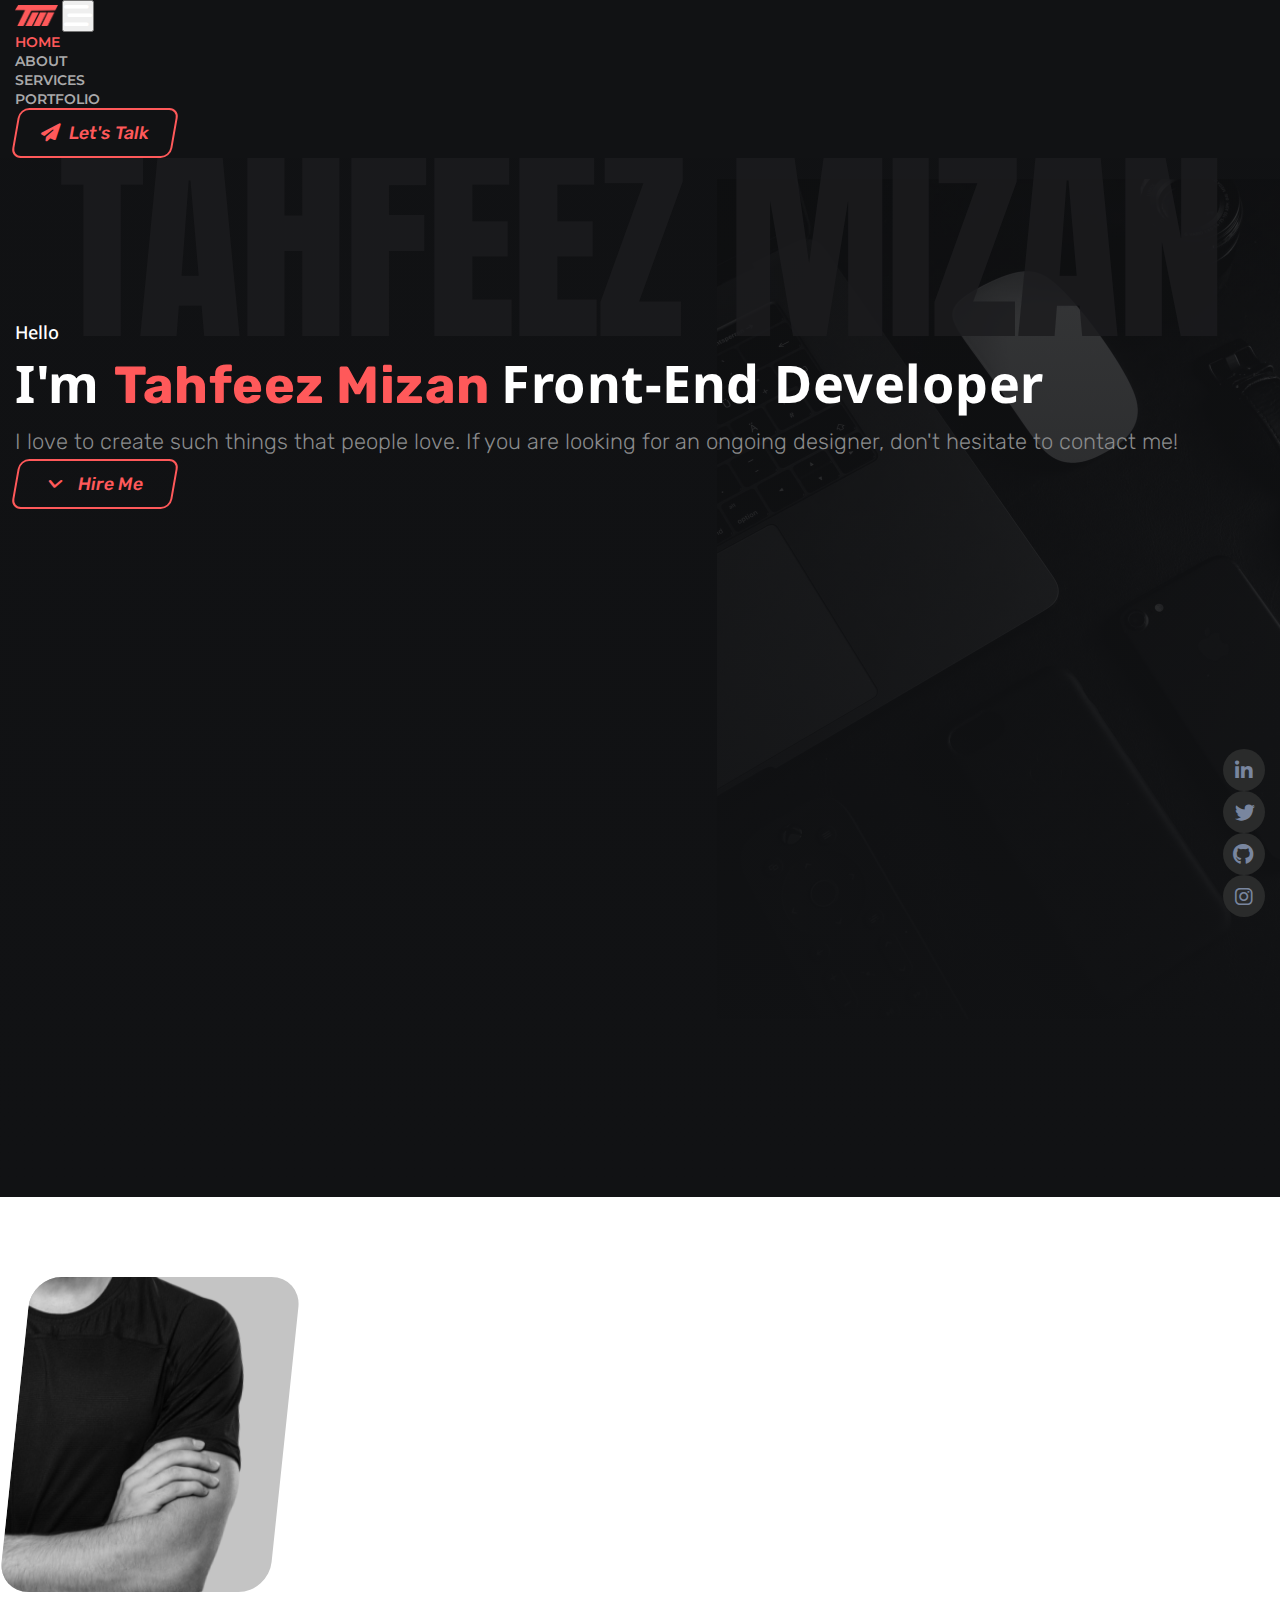
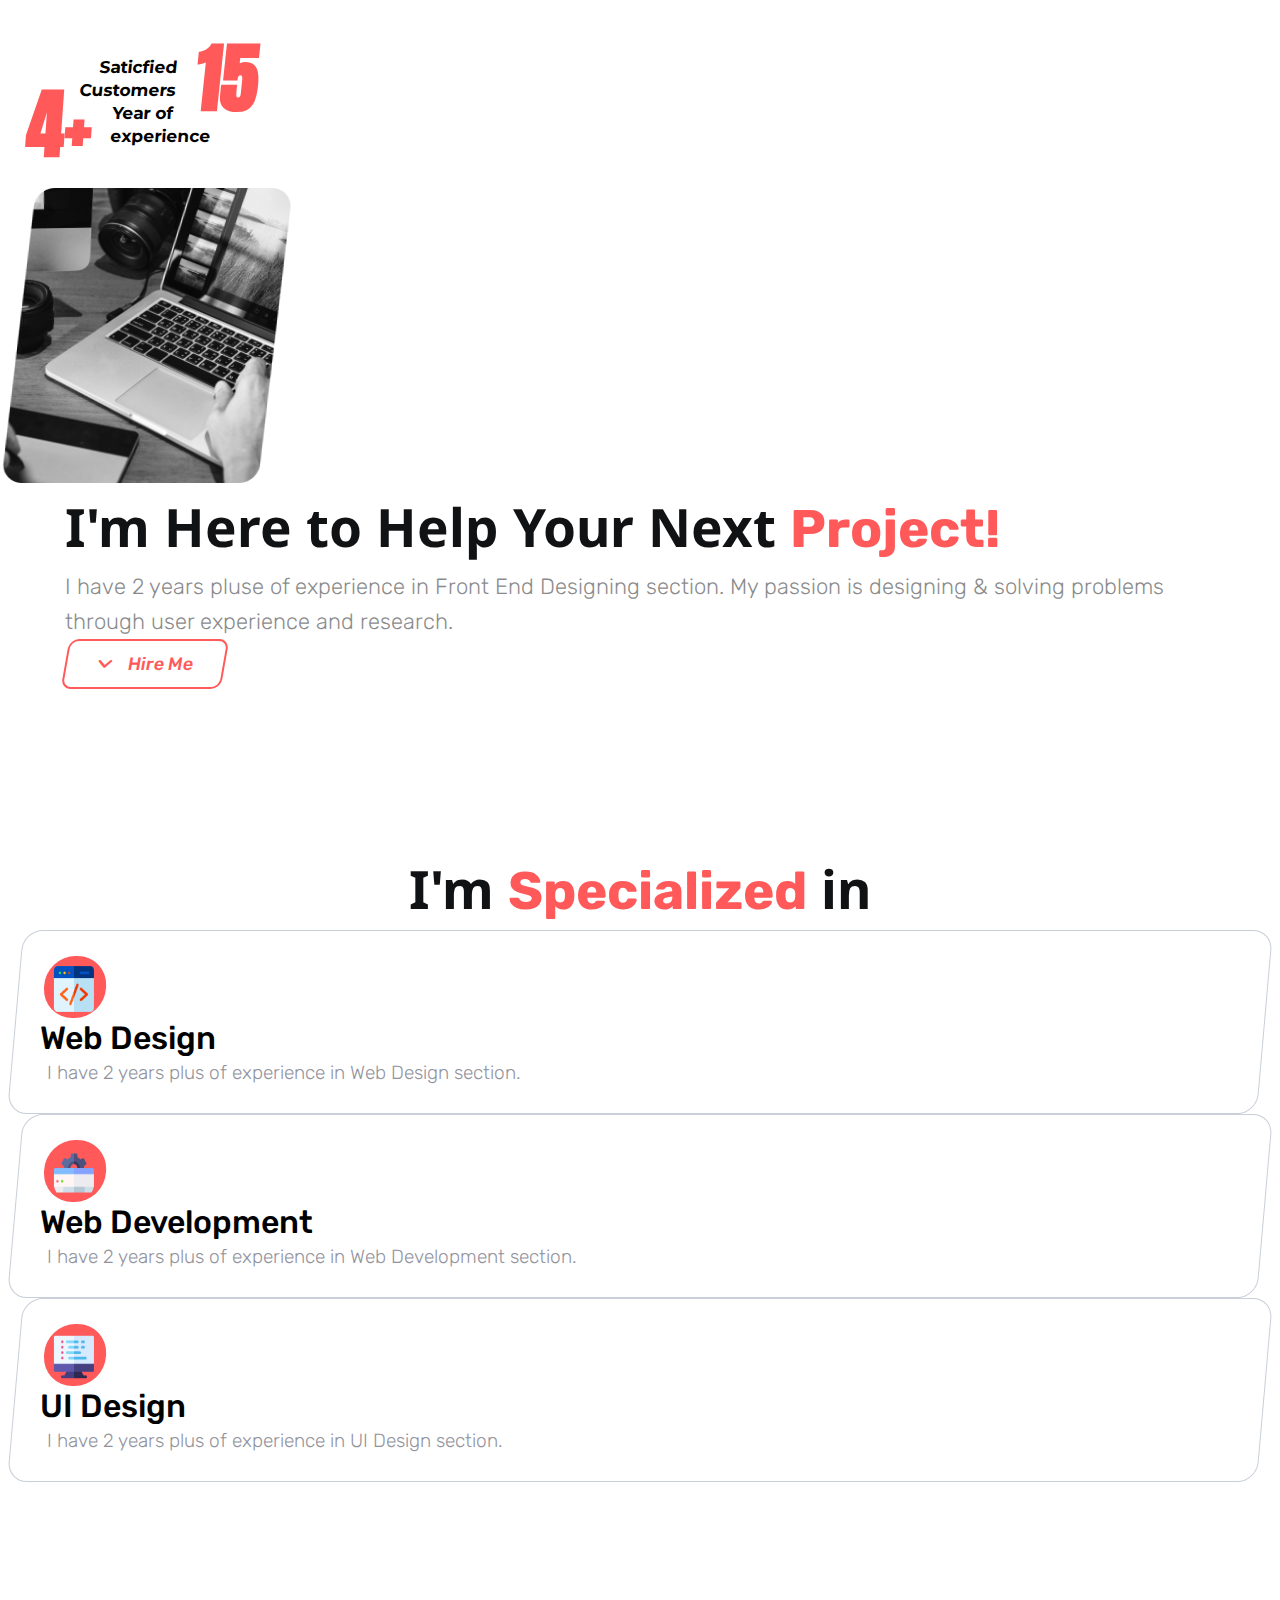
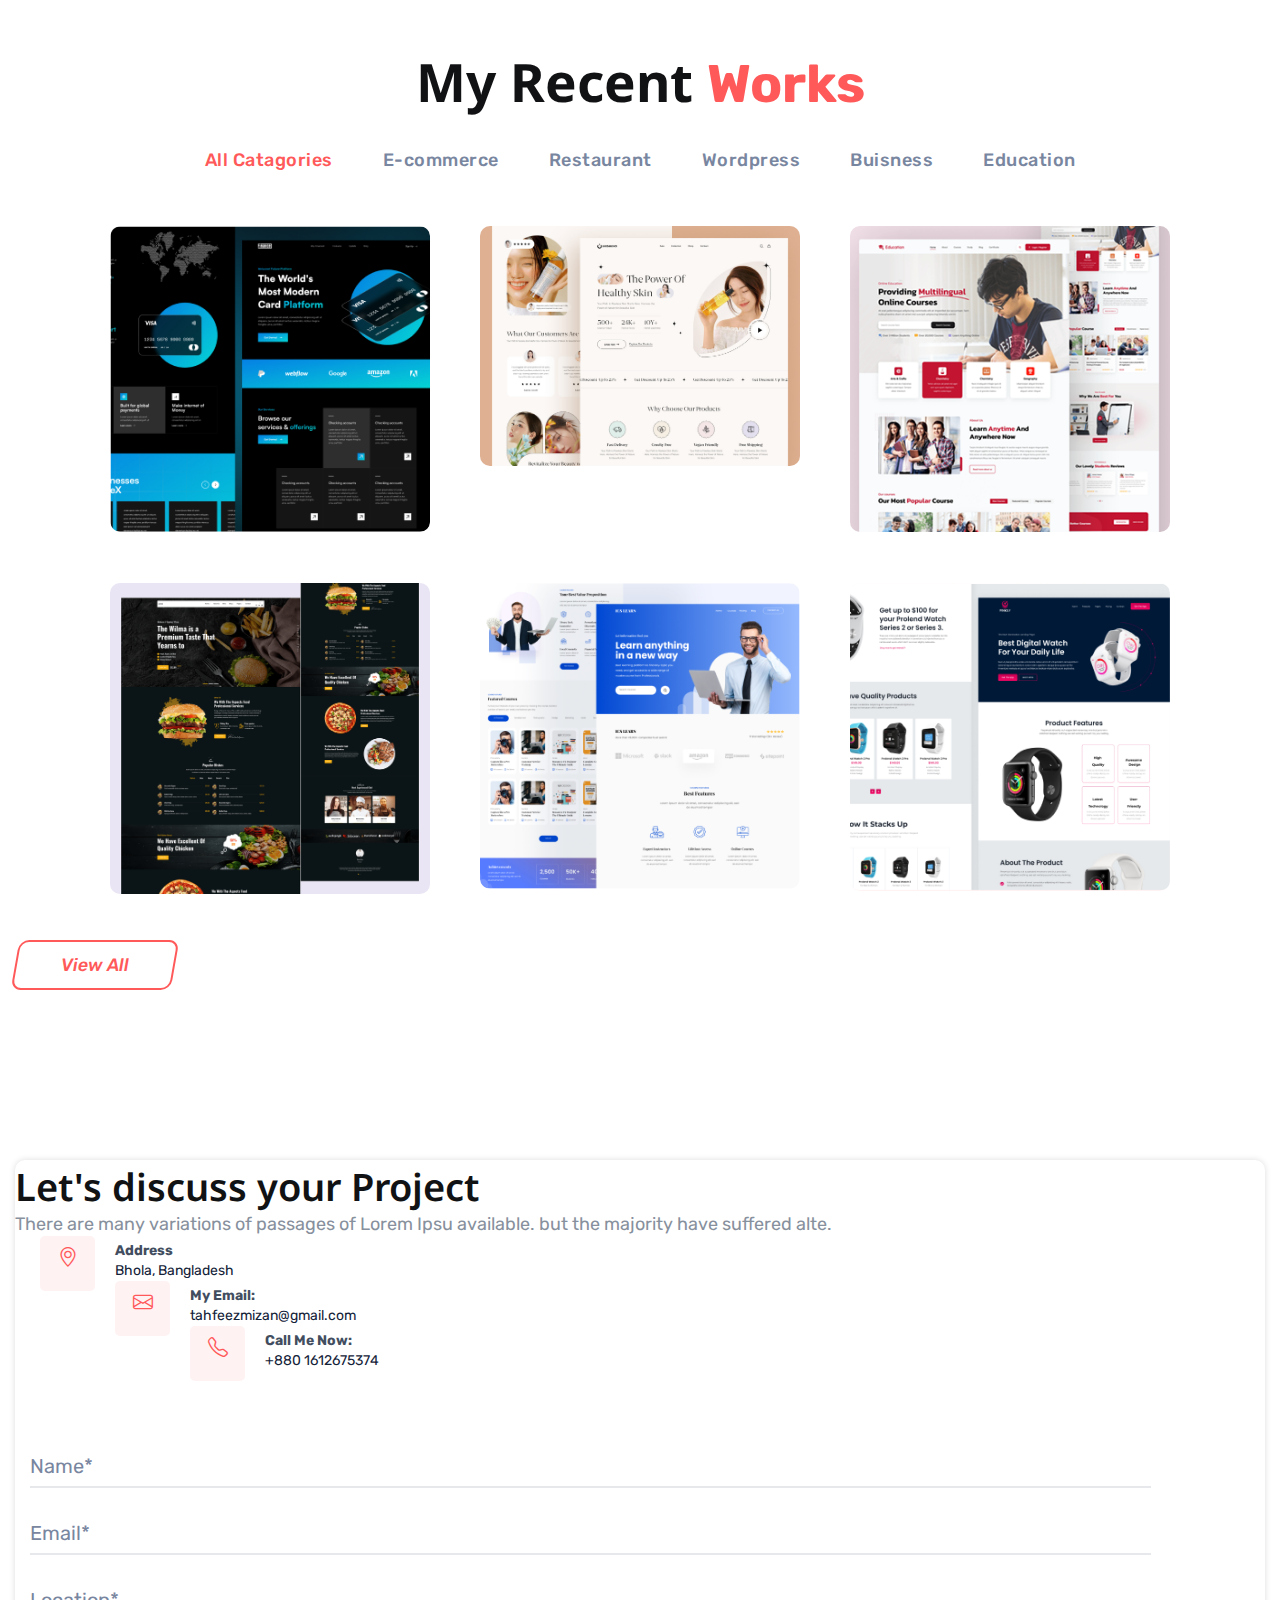
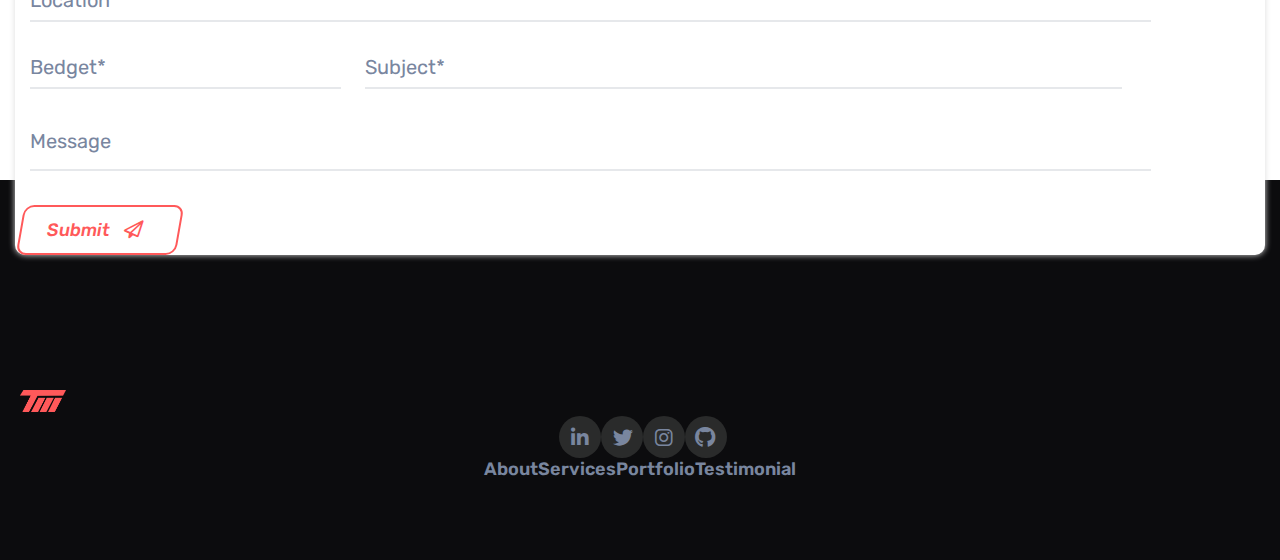
<file: index.html>
<!doctype html>
<html lang="en">
  <head>
    <!-- Required meta tags -->
    <meta charset="utf-8">
    <meta name="viewport" content="width=device-width, initial-scale=1">

    <!-- favicon  -->
    <link rel="shortcut icon" type="image/png" href="image/main-logo.png"/>

    <!-- Bootstrap CSS -->
    <link href="https://cdn.jsdelivr.net/npm/bootstrap@5.3.1/dist/css/bootstrap.min.css" rel="stylesheet" integrity="sha384-4bw+/aepP/YC94hEpVNVgiZdgIC5+VKNBQNGCHeKRQN+PtmoHDEXuppvnDJzQIu9" crossorigin="anonymous">

    <!-- Bootstrap Font Icon CSS -->
    <link rel="stylesheet" href="https://cdn.jsdelivr.net/npm/bootstrap-icons@1.5.0/font/bootstrap-icons.css">
    
    <!-- font awesome icon -->
    <link rel="stylesheet" href="https://cdnjs.cloudflare.com/ajax/libs/font-awesome/6.3.0/css/all.min.css" />

    <!-- Jquery CDN -->
    <script src="https://ajax.googleapis.com/ajax/libs/jquery/3.7.0/jquery.min.js"></script>

    <!-- Extarnal CSS -->
    <link rel="stylesheet" href="css/index.css">
    <link rel="stylesheet" href="css/responsive.css">

    <title>Tahfeez Mizan | React Developer</title>
    
  </head>
  <body>
    <!-- Navigation content start here -->
    <header id="topHeader">
      <nav class="navbar navbar-expand-lg py-3">
          <div class="container ">
            <a class="navbar-brand brand-logo" href="index.html"><img src="image/main-logo.png" alt=""></a>
            <button class="navbar-toggler" type="button" data-bs-toggle="collapse" data-bs-target="#navbarScroll" aria-controls="navbarScroll" aria-expanded="false" aria-label="Toggle navigation">
              <span class="navbar-toggler-icon">
                <i class="fa-solid fa-bars-staggered"></i>
              </span>
            </button>
            <div class="collapse navbar-collapse" id="navbarScroll">
              <ul class="navbar-nav m-auto my-4 my-lg-0 navbar-nav-scroll" >
                <li class="nav-item  px-4">
                  <a class="nav-link active"  href="index.html">Home</a>
                </li>
                <li class="nav-item  px-4">
                  <a class="nav-link" href="aboutpage.html">About</a>
                </li>
                </li>
                <li class="nav-item  px-4">
                  <a class="nav-link" href="services.html">Services</a>
                </li>
                <li class="nav-item px-4">
                  <a class="nav-link" href="portfolio.html">Portfolio</a>
                </li>
              </ul>
              <a href="#contact">
                <button class="button"><i class="fa-sharp fa-solid fa-paper-plane"></i>Let's Talk</button>
              </a>
            </div>
          </div>
        </nav>
      </header>

      <!-- Navigation content end here -->


      <!-- home slide content here -->
      <section class="homeSlider" id="homeSlider">
        <div class="sliderWrapper">
          <span class="bgTxt">TAHFEEZ MIZAN</span>
          <div class="container">
            <div class="row">
              <div class=" col-md-6">
                <div class="sliderContent1">
                 <h4 class="slider-h4">Hello</h4>
                  <h1 class="pb-4 sliderTitle">I'm <span>Tahfeez Mizan </span>Front-End Developer</h1>
                  <p class="pb-5 slider-Dec">I love to create such things that people love. If you are looking for an ongoing designer, don't hesitate to contact me!</p>
                  <button class="sliderBtn PageBtn mb-5"><i class="fa-sharp fa-solid fa-angle-down"></i>Hire Me</button>
                </div>
              </div>
              <div class=" col-md-5 col-sm-1 sliderSubjectImg">
              </div>
              <div class=" col-md-1 col-sm-0 pe-0">
                <div class="socialMedia">
                  <a href="https://www.linkedin.com/in/tahfeezmizan/" target="_blank">
                    <i class="fa-brands fa-linkedin-in mb-4"></i>
                  </a>
                  <a href="https://twitter.com/tahfeezmizan" target="_blank">
                    <i class="fa-brands fa-twitter mb-4"></i>
                  </a>
                  <a href="https://github.com/tahfeezmizan" target="_blank">
                    <i class="fa-brands fa-github mb-4"></i>
                  </a>
                  <a href="https://www.instagram.com/tahfeezmizan64/" target="_blank">
                    <i class="fa-brands fa-instagram mb-4"></i>
                  </a>
                  
                </div>
              </div>
            </div>
          </div>
        </div>
      </section>

      <!-- home slide content end here -->


      <!-- Experience Serction content start here -->

      <section class="experience">
        <div class="container">
          <div class="row">
            <div class="col-md-6">
              <div class="row">
                <div class="SaticfiedM col-lg-6 col-md-6 col-sm-5 me-4">
                    <div class="expContent">
                      <img class="img-fluid" src="image/Image3.png" alt="">
                      <h2 class="">Saticfied Customers <span>15</span> </h2>
                    </div>
                </div>
                <div class="col-md-5 col-sm-6">
                  <div class="expContent2">
                    <h2 class=""><span>4+</span> Year of experience</h2>
                    <img src="image/image4.png" alt="This is photo">
                  </div>
                </div>
              </div>
            </div>

            <div class="col-md-6 col-12">
              <div class="expContent3">
                <h1 class="pb-4 expTitle">I'm Here to Help Your Next <span>Project!</span></h1>
                <p class="pb-4">I have 2 years pluse of experience in Front End Designing section. My passion is designing & solving problems through user experience and research.</p>
                <button class="expBtn PageBtn"><i class="fa-sharp fa-solid fa-angle-down"></i>Hire Me</button>
              </div>
            </div>
          </div>
        </div>
      </section>

      <!-- Experience Serction content end here -->

      
      <!-- Services Section design here -->

      <section class="services">
          <div class="container">
            <div class="servicesTitle">
              <h1 class="pb-5">I'm <span>Specialized</span> in</h1>
            </div>
            <div class="row">
              <div class="col-md-4 col-12 pe-4 pb-5">
                <div class="servicesItem">
                  <div class="appDesign">
                    <div class="applogo">
                      <img class="SappLogo serviceLogo" src="image/web-development.png" alt="">
                    </div>
                    <h2 class="appTitle py-2">Web Design</h2>
                    <p class="appDec">I have 2 years plus of experience in Web Design section. </p>
                  </div>
                </div>
              </div>
              
              <div class="col-md-4 col-12 px-4 pb-5">
                <div class="webDesign">
                  <div class="weblogo active">
                    <img class=" SwebLogo serviceLogo"  src="image/air-conditioner.png" alt="">
                    
                  </div>
                  <h2 class="webTitle py-2">Web Development</h2>
                  <p class="webDec">I have 2 years plus of experience in Web Development section. </p>
                </div>
              </div>

              <div class="col-md-4 col-12 ps-4 pb-5">
                <div class="productDesign">
                  <div class="productlogo">
                    <img class="SProLogo serviceLogo" src="image/programming.png" alt="">
                  </div>
                  <h2 class="productTitle py-2">UI Design</h2>
                  <p class="productDec">I have 2 years plus of experience in UI Design section.</p>
                </div>
              </div>
            </div>  
          </div>
      </section>

      <!-- Services Section design here -->


     <!-- proftolio project Setction Design Start  -->

     <section id="project">
      <div class="container">
        <div class="projectContent">
          <div class="portfolioTitle">
            <h1 class="pb-4">My Recent <span> Works</span></h1>
          </div>

          <ul class="projectFilter mt-4">
            <li class="list projectFilterActive" data-filter="all">All Catagories</li>
            <li class="list" data-filter="ecom">E-commerce</li>
            <li class="list" data-filter="restaurent">Restaurant</li>
            <li class="list" data-filter="Wordpress">Wordpress</li>
            <li class="list" data-filter="buisness">Buisness</li>
            <li class="list" data-filter="edu">Education</li>
          </ul>
          
          <div class="projectContainer">
            <!-- all catogories content  -->
            <a href="https://dev-finance-temp.pantheonsite.io/" target="_blank" class="projectBox buisness">
              <img src="image/web 3.png" alt="">
            </a>
            <a href="" class="projectBox ecom">
              <img src="image/ecom.jpg" alt="">
            </a>
            <a href="" class="projectBox edu">
              <img src="image/lms-1.png" alt="">
            </a>
            <a href="" class="projectBox restaurent" >
              <img src="image/restaurant.png" alt="">
            </a>
            <a href="" class="projectBox" >
              <img src="image/web 7.png" alt="">
            </a>
            <a href="" class="projectBox Wordpress">
              <img src="image/web 2.png" alt="">
            </a>

            <a href="" class="projectBox ecom" style="display: none !important;">
              <img src="image/e-commerce.jpg" alt="">
            </a>
            <a href="" class="projectBox restaurent" style="display: none !important;">
              <img src="image/restaurant-3.png" alt="">
            </a>
            <a href="" class="projectBox restaurent" style="display: none !important;">
              <img src="image/restaurant-2.png" alt="">
            </a>
            
            <a href="" class="projectBox" style="display: none !important;">
              <img src="image/restaurant-2.png" alt="">
            </a>
            <a href="" class="projectBox edu" style="display: none !important;">
              <img src="image/lms.png" alt="">
            </a>
            <a href="" class="projectBox ecom" style="display: none !important;">
              <img src="image/e-commerce-5.jpg" alt="">
            </a>
            <a href="" class="projectBox Wordpress" style="display: none !important;">
              <img src="image/web 10.png" alt="">
            </a>
            <a href="" class="projectBox buisness"  style="display: none !important;">
              <img src="image/web 8.png" alt="">
            </a>
            <a href="" class="projectBox buisness" style="display: none !important;">
              <img src="image/web 4.png" alt="">
            </a>
          </div>
        </div>

        <div class="ViewBtn text-center">
          <a href="portfolio.html">
            <button class="portfolioBtn PageBtn mt-5">View All</button>
          </a>
        </div>
      </div>
    </section>

    <!-- proftolio project Setction Design End -->    



      <!-- Contact Section design start here -->

      <section class="contact">
        <div class="container" id="contact">
          <div class="formContent">
            <div class="row">
              <div class="col-lg-6 col-md-6">
                <div class="addressContent py-5 ps-5">
                  <div class="addressTitle">
                    <h2 class="pb-3">Let's discuss your Project</h2>
                    <p class="pb-5">There are many variations of passages of Lorem Ipsu available. but the majority have suffered alte.</p>
                  </div>
                  <div class="AddressData">
                    <div class="address mb-5">
                      <div class="icon">
                        <i class="bi bi-geo-alt"></i>
                      </div>
                      <div class="text">
                        <h2>Address</h2>
                        <p>Bhola, Bangladesh</p>
                      </div>
                    </div>
                    <div class="address mb-5">
                      <div class="icon">
                        <i class="bi bi-envelope"></i>
                      </div>
                      <div class="text">
                        <h2>My Email:</h2>
                        <p>tahfeezmizan@gmail.com</p>
                      </div>
                    </div>
                    <div class="address mb-5">
                      <div class="icon">
                        <i class="bi bi-telephone"></i>
                      </div>
                      <div class="text">
                        <h2>Call Me Now:</h2>
                        <p>+880 1612675374</p>
                      </div>
                    </div>
                  </div>
                </div>
              </div>

              <div class="col-lg-6 col-md-6 col-12">
                <div class="contactForm">
                  <form onsubmit="sendEmail()" reset(); return action="https://formspree.io/f/{form_id}" method="post"  >
                    <input type="text" id="fname" name="firstname" placeholder="Name*" required>
                
                    <input type="email" id="email" name="email" placeholder="Email*" required>

                    <input type="type" id="location" name="email" placeholder="Location*" required>

                    <input type="number" id="number" placeholder="Bedget*" required>

                    <input type="text" name="subject" id="subject" placeholder="Subject*" required>

                    <textarea id="message" name="message" placeholder="Message" ></textarea>
                
                    <button class="submitBtn PageBtn" id="submitBtn">Submit <i class="fa-regular fa-paper-plane"></i></button>
                  </form>
                 

                </div>
              </div>
            </div>
          </div>
        </div>
      </section>

      <a href="https://wa.me/+8801612975374" target="_blank" class="whatsapp-icon">
        <i class="fab fa-whatsapp"></i>
      </a>

      
      <!-- Footer  Section design here -->
      <footer>
        <div class="footerWrrapper">
          <div class="container">
            <div class="footerContent">
              <form>
                <div class="logo text-center pb-5">
                  <a class="text-center footerLogo py-5" href="#"><img src="image/main-logo.png" alt=""></a>
                </div>
                <div class="FooterMedia text-center">
                  <a href="https://www.linkedin.com/in/tahfeezmizan/" target="_blank">
                    <i class="fa-brands fa-linkedin-in text-center mx-3 mb-4"></i>
                  </a>
                  <a href="https://twitter.com/tahfeezmizan" target="_blank">
                    <i class="fa-brands fa-twitter footer text-center mx-3 mb-4" ></i>
                  </a>
                  <a href="https://www.instagram.com/tahfeez_mizan/" target="_blank">
                    <i class="fa-brands fa-instagram text-center mx-3 mb-4"></i>
                  </a>
                  <a href="https://github.com/tahfeezmizan" target="_blank">
                    <i class="fa-brands fa-github text-center mx-3 mb-4"></i>
                  </a>
                </div>
              </form>
              
              <div class="footerNav">
                <li class="nav-item px-3">
                  <a class="nav-link Footerlink" href="aboutpage.html">About</a>
                </li>
                </li>
                <li class="nav-item px-3">
                  <a class="nav-link Footerlink" href="services.html">Services</a>
                </li>
                <li class="nav-item px-3">
                  <a class="nav-link Footerlink" href="portfolio.html">Portfolio</a>
                </li>
                <li class="nav-item px-3">
                  <a class="nav-link Footerlink" href="#">Testimonial</a>
                </li>
              </div>  
            </div>
          </div>
        </div>
      </footer>
      
      <dir class="scrollIcon">
        <span class="scrollTop"></span>
      </dir>

      <div class="jsx-616cd046d24e4566 jsx-9aebc43577dd89db scroll-top" bis_skin_checked="1">
        <svg aria-hidden="true" focusable="false" data-prefix="fas" data-icon="angle-up" role="img" xmlns="http://www.w3.org/2000/svg" viewBox="0 0 320 512" class="jsx-616cd046d24e4566 jsx-9aebc43577dd89db svg-inline--fa fa-angle-up fa-w-10">
          <path fill="currentColor" d="M177 159.7l136 136c9.4 9.4 9.4 24.6 0 33.9l-22.6 22.6c-9.4 9.4-24.6 9.4-33.9 0L160 255.9l-96.4 96.4c-9.4 9.4-24.6 9.4-33.9 0L7 329.7c-9.4-9.4-9.4-24.6 0-33.9l136-136c9.4-9.5 24.6-9.5 34-.1z" class="jsx-616cd046d24e4566 jsx-9aebc43577dd89db"></path>
        </svg>
      </div>
     
  
    <!-- Optional Jquery! -->
    <script src="https://code.jquery.com/jquery-3.6.0.slim.min.js"></script>
    
    <!-- Jquery CDN -->
    <script src="https://code.jquery.com/jquery-3.6.4.slim.js" integrity="sha256-dWvV84T6BhzO4vG6gWhsWVKVoa4lVmLnpBOZh/CAHU4=" crossorigin="anonymous"></script>


    <!-- Bootstrap CDN -->
    <script src="https://cdn.jsdelivr.net/npm/bootstrap@5.3.1/dist/js/bootstrap.bundle.min.js" integrity="sha384-HwwvtgBNo3bZJJLYd8oVXjrBZt8cqVSpeBNS5n7C8IVInixGAoxmnlMuBnhbgrkm" crossorigin="anonymous"></script>

        
    <!-- SMPTJS ! -->
    <script src="https://smtpjs.com/v3/smtp.js"></script>

    <!-- Optional JavaScript! -->
    <script src="JS/index.js"></script>
    <script src="JS/tabs-script.js"></script>
    <script src="JS/contact.js"></script>
    
    <script>
      // let loader = document.getElementById("preloader");

      // window.addEventListener("load", function(){
      //   // loader.style.display = "none";
      // })
    </script>
  </body>
</html>
</file>
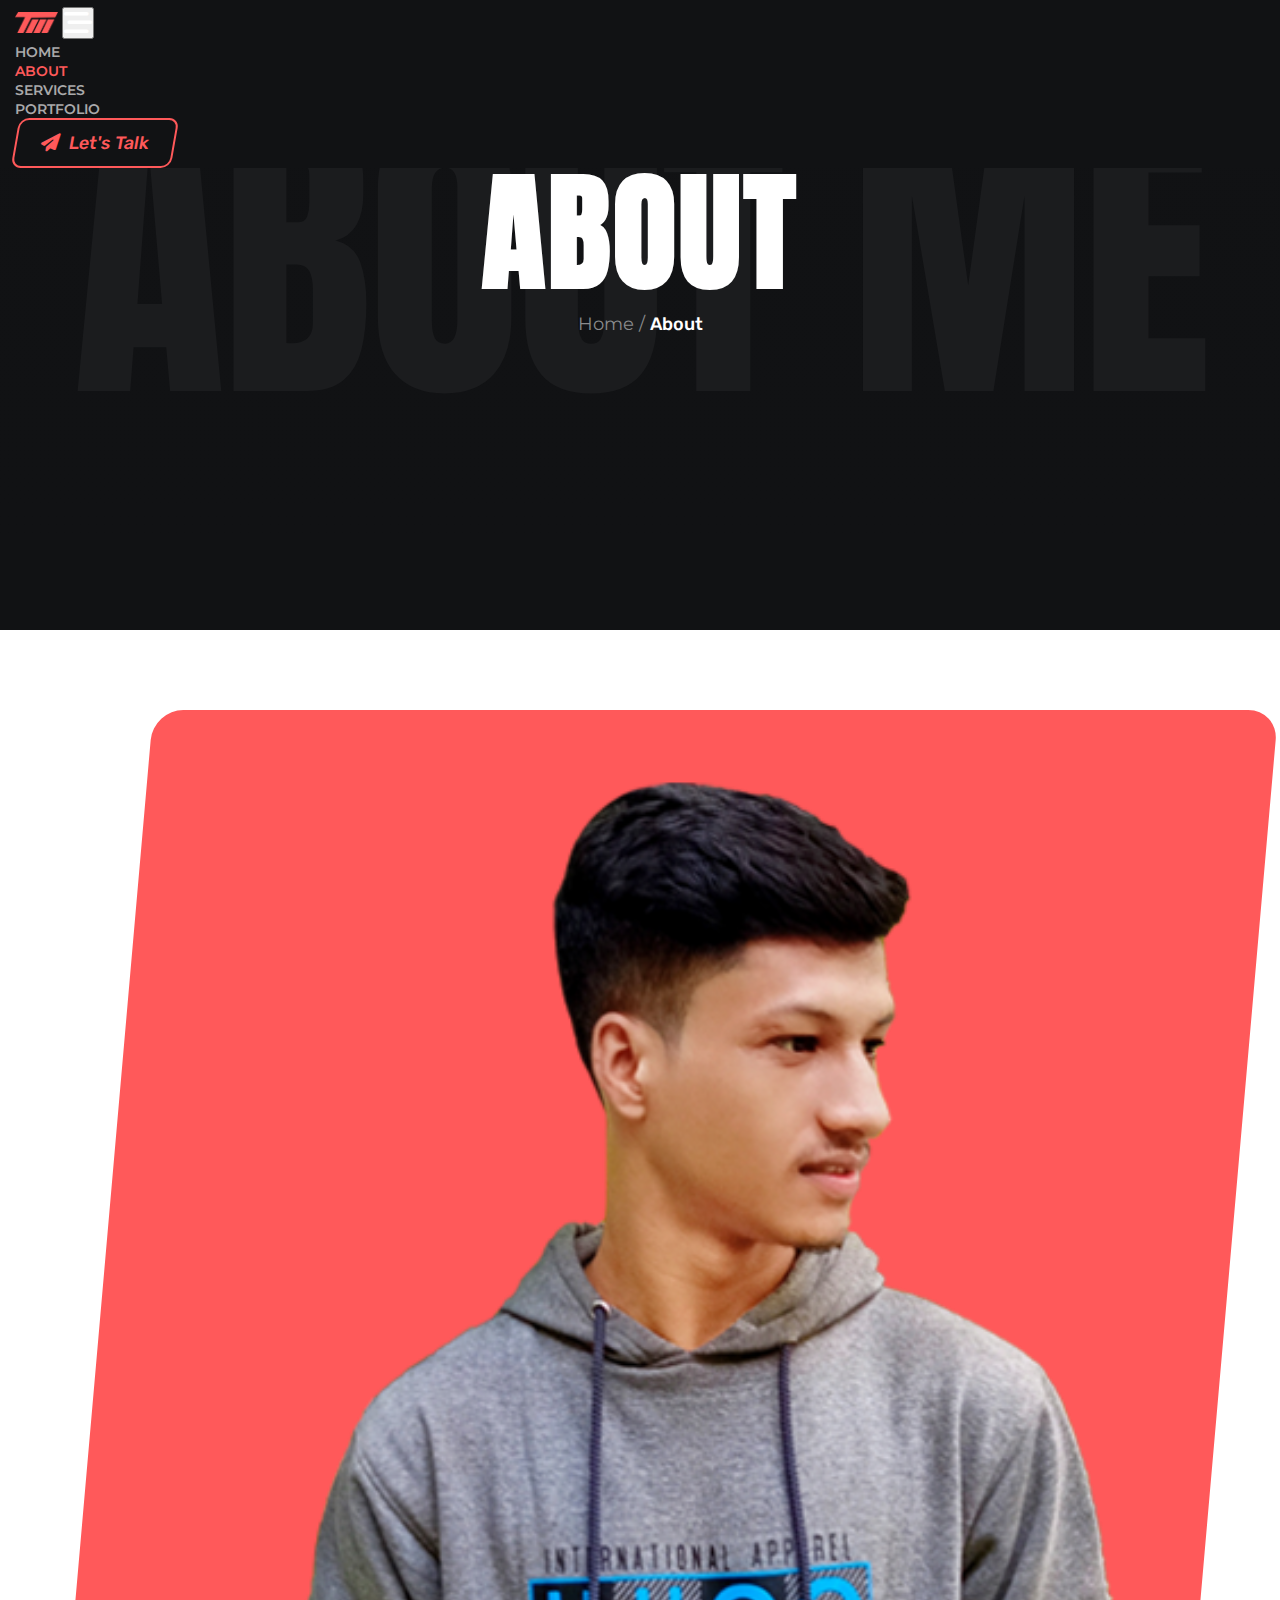
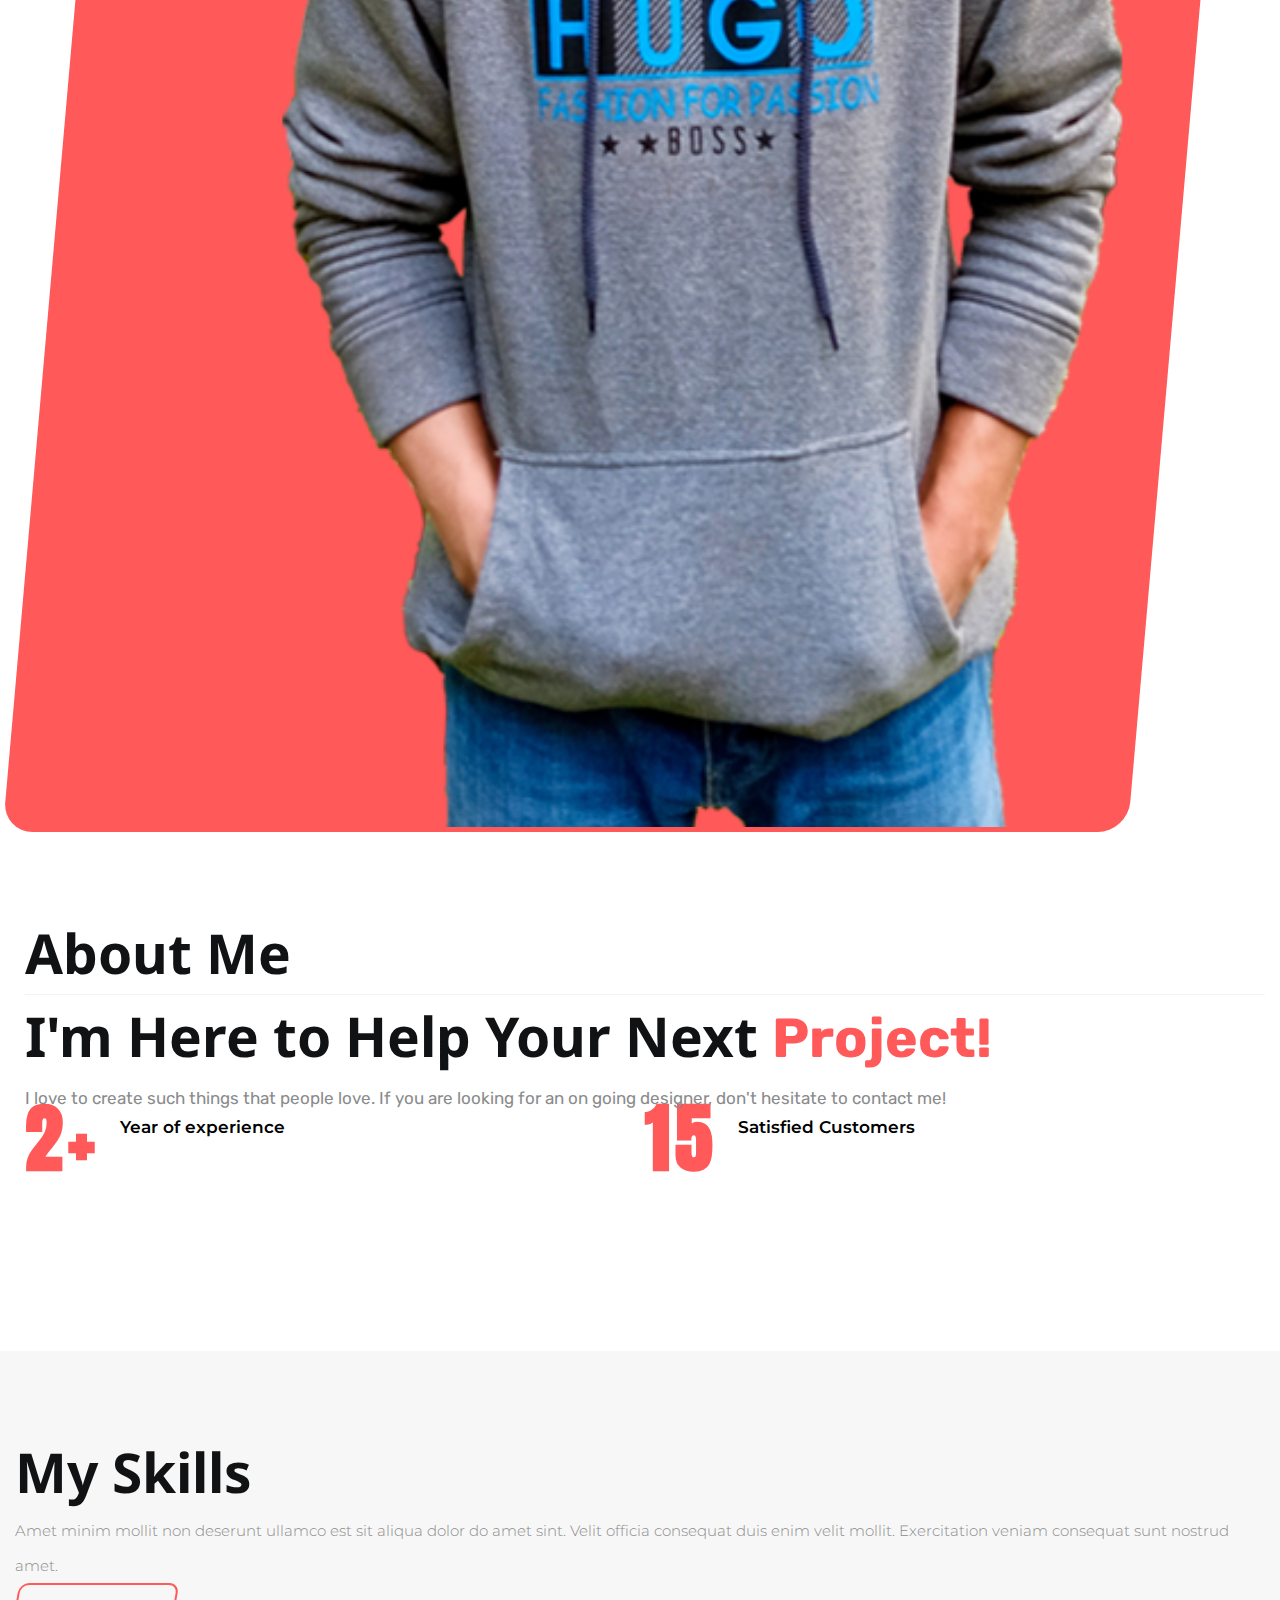
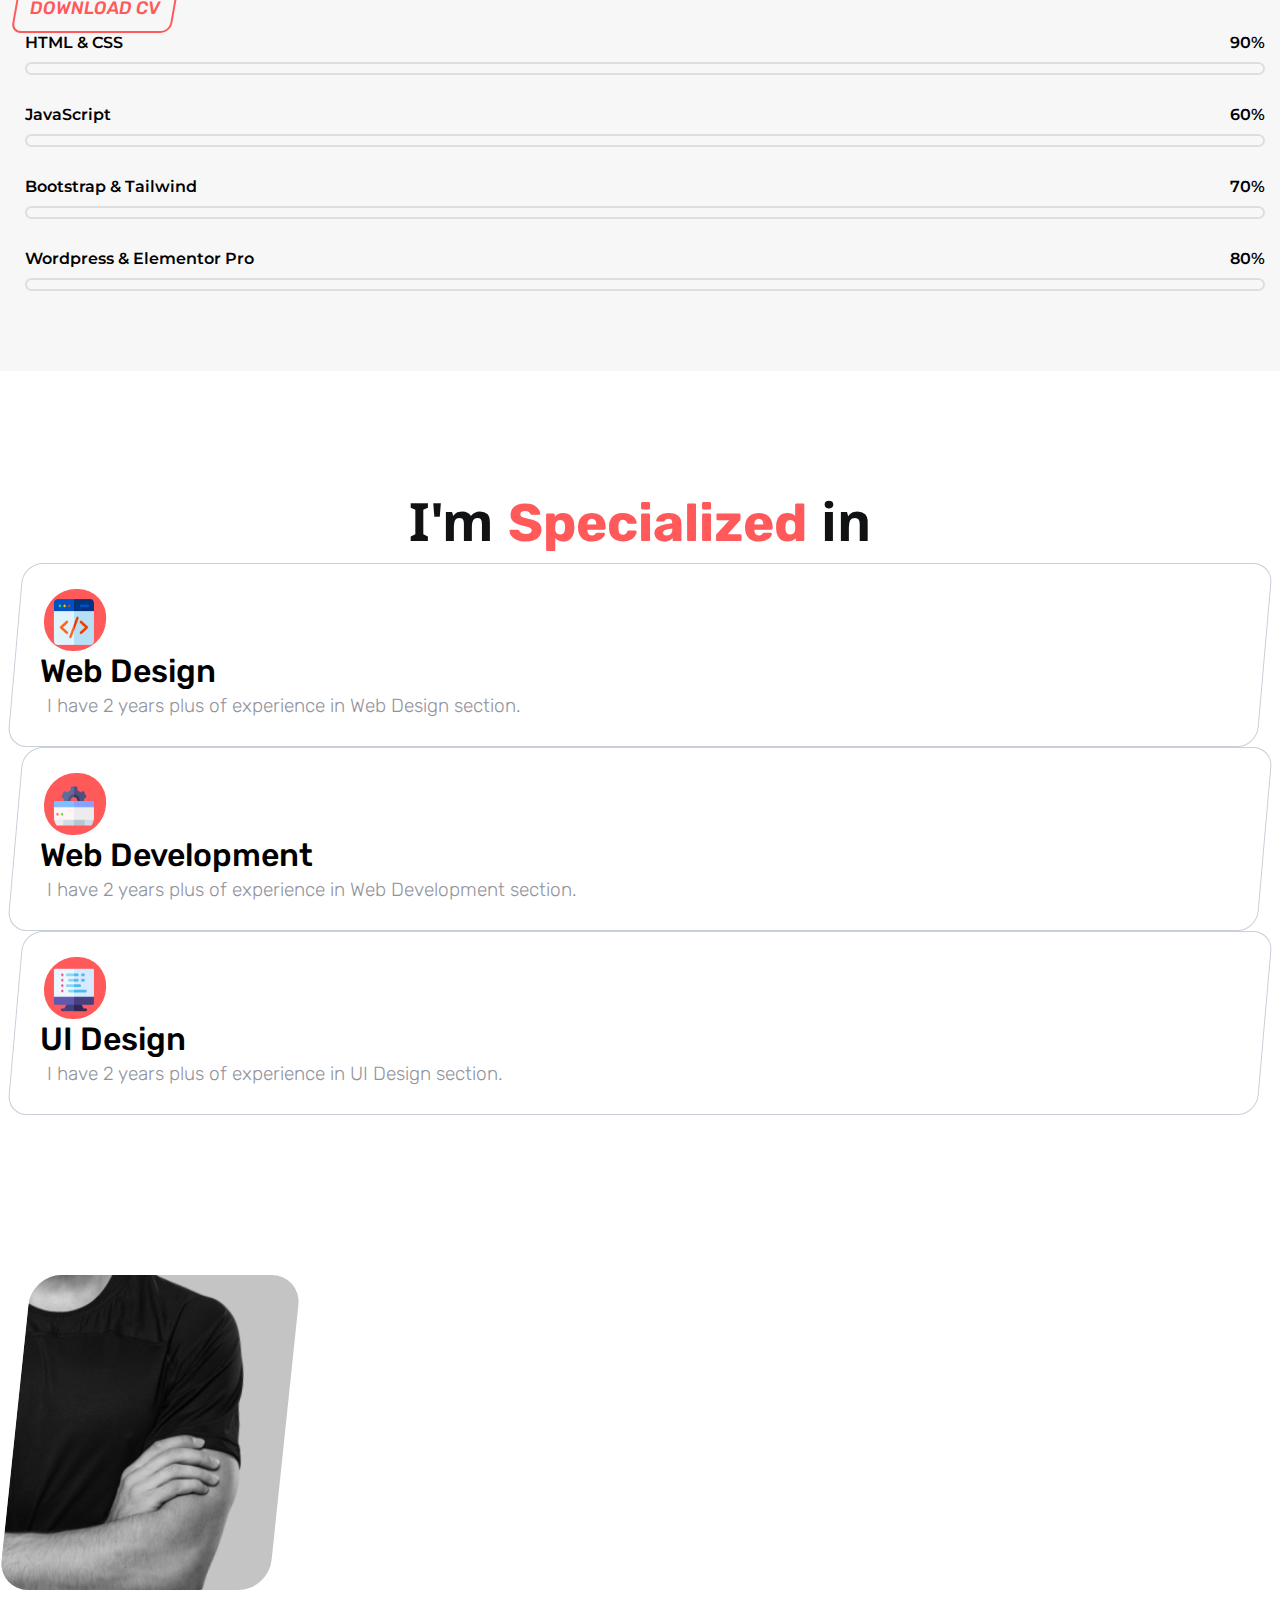
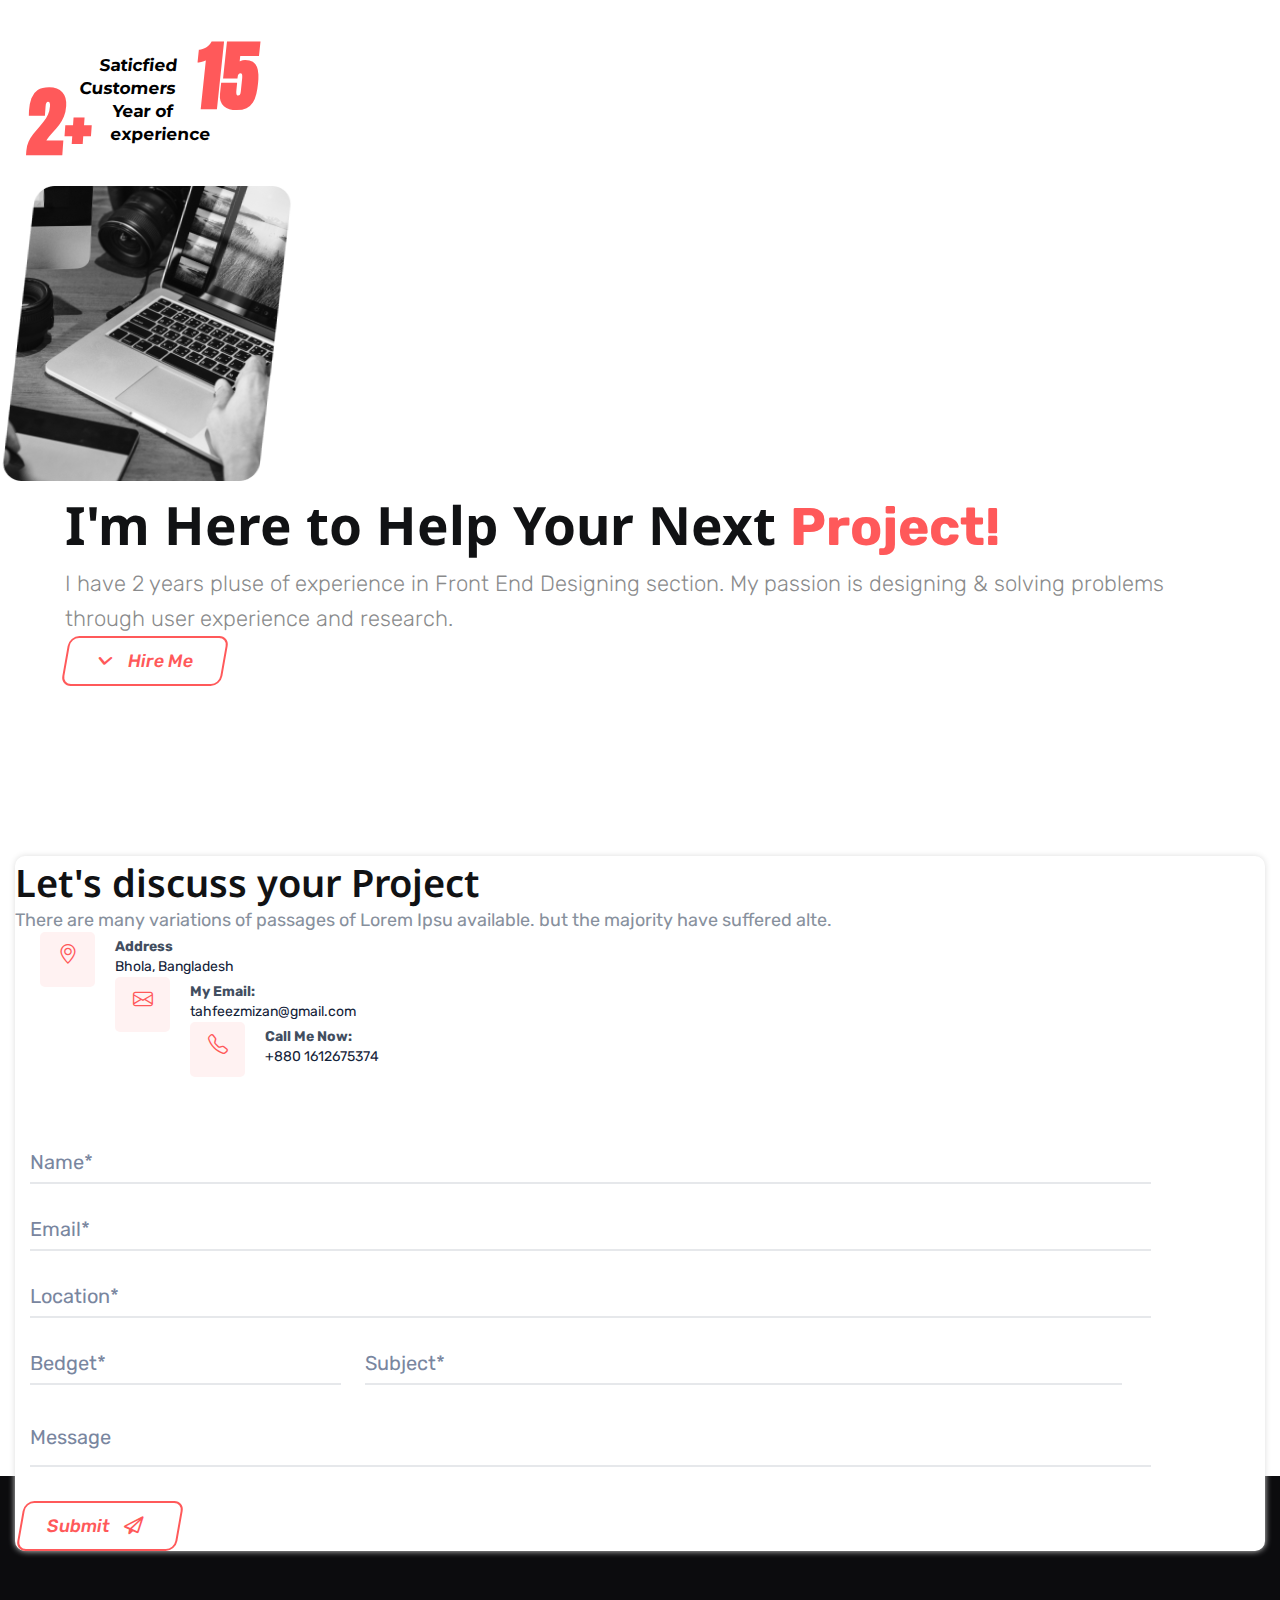
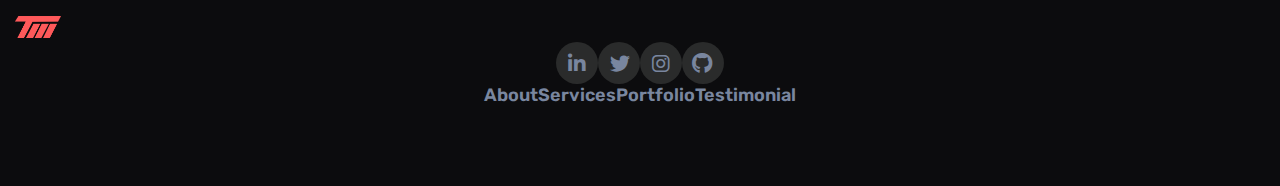
<file: aboutpage.html>
<!DOCTYPE html>
<html lang="en">
<head>
    <meta charset="UTF-8">
    <meta http-equiv="X-UA-Compatible" content="IE=edge">
    <meta name="viewport" content="width=device-width, initial-scale=1.0">

    <!-- favicon  -->
    <link rel="shortcut icon" type="image/png" href="image/main-logo.png"/>

     <!-- Bootstrap CSS -->
     <link href="https://cdn.jsdelivr.net/npm/bootstrap@5.3.1/dist/css/bootstrap.min.css" rel="stylesheet" integrity="sha384-4bw+/aepP/YC94hEpVNVgiZdgIC5+VKNBQNGCHeKRQN+PtmoHDEXuppvnDJzQIu9" crossorigin="anonymous">

    <!-- Bootstrap Font Icon CSS -->
    <link rel="stylesheet" href="https://cdn.jsdelivr.net/npm/bootstrap-icons@1.5.0/font/bootstrap-icons.css">
    
    <!-- font awesome icon -->
    <link rel="stylesheet" href="https://cdnjs.cloudflare.com/ajax/libs/font-awesome/6.3.0/css/all.min.css" />

    <!-- Jquery CDN -->
    <script src="https://ajax.googleapis.com/ajax/libs/jquery/3.7.0/jquery.min.js"></script>

    <!-- External CSS -->
    <link rel="stylesheet" href="css/about-page.css">
    <link rel="stylesheet" href="css/index.css">
    <link rel="stylesheet" href="css/responsive.css">

    <title>Tahfeez Mizan | Front End Developer</title>
    
</head>
<body>
    <!-- Navigation content start here -->
    <header>
      <nav class="navbar navbar-expand-lg navbar-light py-3">
          <div class="container">
            <a class="navbar-brand brand-logo" href="index.html"><img src="image/main-logo.png" alt=""></a>
            <button class="navbar-toggler" type="button" data-bs-toggle="collapse" data-bs-target="#navbarScroll" aria-controls="navbarScroll" aria-expanded="false" aria-label="Toggle navigation">
              <span class="navbar-toggler-icon">
                <i class="fa-solid fa-bars-staggered"></i>
              </span>
            </button>
            <div class="collapse navbar-collapse" id="navbarScroll">
              <ul class="navbar-nav m-auto my-4 my-lg-0 navbar-nav-scroll" style="--bs-scroll-height: 155px;">
                <li class="nav-item px-4">
                  <a class="nav-link " aria-current="page" href="index.html">Home</a>
                </li>
                <li class="nav-item px-4">
                  <a class="nav-link active" href="aboutpage.html">About</a>
                </li>
                </li>
                <li class="nav-item px-4">
                  <a class="nav-link" href="services.html">Services</a>
                </li>
                <li class="nav-item px-4">
                  <a class="nav-link" href="portfolio.html">Portfolio</a>
                </li>
              </ul>
              <a href="#contact">
                <button class="button"><i class="fa-sharp fa-solid fa-paper-plane"></i>Let's Talk</button>
              </a>
            </div>
          </div>
        </nav>
      </header>

      <!-- Navigation content end here -->


    <!-- home slide content here -->
    <div class="aboutSlider">
      <div class="AboutBgWrapper">
        <span class="aboutBgTxt">ABOUT ME</span>
        <div class="container">
          <div class="aboutContent">
            <h1>ABOUT</h1>
            <p>Home / <span>About</span></p>
          </div>
        </div>
      </div>
    </div>



    <section class="about">
      <div class="container">
        <div class="row">
          <div class="col-lg-5 col-md-6">
            <div class="aboutImgBox">
              <img src="image/mizan.png" alt="">
              <div class="imgBg"><p>Hi</p></div>
            </div>
          </div>
          <div class="col-lg-6 col-md-6">
            <div class="AboutContent">
              <h1 class="py-3 aboutTitle">About Me</h1>
              <h1 class="py-3 pb-2 expTitle aboutTitle2 ">I'm Here to Help Your Next <span>Project!</span></h1>
              <p class="pb-4">I love to create such things that people love. If you are looking for an on going designer, don't hesitate to contact me!</p>
              <div class="experienceYear">
                <h2 class=""> <span>2+</span> Year of experience</h2>
              </div>
              <div class="experienceYear2">
                <h2 class=""><span>15</span> Satisfied Customers</h2>
              </div>
            </div>
          </div>
        </div>
      </div>
    </section>



    <section class="skills">
      <div class="container">
        <div class="skillWrapper">
          <div class="row">
            <div class="col-lg-6 col-md-6">
              <div class="skillContent1">
                <h1 class="pb-4 skillTitle">My Skills</h1>
                <p class="pb-4">Amet minim mollit non deserunt ullamco est sit aliqua dolor do amet sint. Velit officia consequat duis enim velit mollit. Exercitation veniam consequat sunt nostrud amet.</p>
                <a href="image/assets/Mizanur Rahman React Developer.pdf" download><button class="skillBtn PageBtn mb-5">DOWNLOAD CV</button></a>
              </div>
            </div>

            <div class="col-lg-6 col-md-6">
              <div class="skill-bar">
                <div class="skills">
                    <div class="details">
                        <span>HTML & CSS</span>
                        <span>90%</span>
                    </div>
                    <div class="bar">
                        <div id="uiux-bar"></div>
                    </div>
                </div>
                <div class="skills">
                    <div class="details">
                        <span>JavaScript</span>
                        <span>60%</span>
                    </div>
                    <div class="bar">
                        <div id="product-bar"></div>
                    </div>
                </div>
                <div class="skills">
                    <div class="details">
                        <span>Bootstrap & Tailwind</span>
                        <span>70%</span>
                    </div>
                    <div class="bar">
                        <div id="figma-bar"></div>
                    </div>
                </div>
                <div class="skills">
                    <div class="details">
                        <span>Wordpress & Elementor Pro</span>
                        <span>80%</span>
                    </div>
                    <div class="bar">
                        <div id="adobe-bar"></div>
                    </div>
                </div>
            </div>
            </div>
          </div>
        </div>
      </div>
    </section>


    <!-- Services Section design here -->
    <section class="services">
      <div class="">
        <div class="container">
          <div class="servicesTitle">
            <h1 class="pb-5">I'm <span>Specialized</span> in</h1>
          </div>
          <div class="row">
            <div class="col-md-4 col-12 pe-4 pb-5">
              <div class="servicesItem">
                <div class="appDesign">
                  <div class="applogo">
                    <img class="SappLogo serviceLogo" src="image/web-development.png" alt="">
                  </div>
                  <h2 class="appTitle py-2">Web Design</h2>
                  <p class="appDec">I have 2 years plus of experience in Web Design section. </p>
                </div>
              </div>
            </div>
            
            <div class="col-md-4 col-12 px-4 pb-5">
              <div class="webDesign">
                <div class="weblogo active">
                  <img class=" SwebLogo serviceLogo"  src="image/air-conditioner.png" alt="">
                  
                </div>
                <h2 class="webTitle py-2">Web Development</h2>
                <p class="webDec">I have 2 years plus of experience in Web Development section. </p>
              </div>
            </div>

            <div class="col-md-4 col-12 ps-4 pb-5">
              <div class="productDesign">
                <div class="productlogo">
                  <img class="SProLogo serviceLogo" src="image/programming.png" alt="">
                </div>
                <h2 class="productTitle py-2">UI Design</h2>
                <p class="productDec">I have 2 years plus of experience in UI Design section.</p>
              </div>
            </div>
          </div>  
        </div>
      </div>
    </section>


     <!-- Experience Serction content start here -->

     <section class="experience">
      <div class="container">
        <div class="row">
          <div class="col-lg-6 col-md-6">
            <div class="row">
              <div class="col-lg-6 col-md-6 col-sm-5 me-4">
                  <div class="expContent">
                    <img class="img-fluid" src="image/Image3.png" alt="">
                    <h2 class="">Saticfied Customers <span>15</span> </h2>
                  </div>
              </div>
              <div class="col-lg-3 col-md-3 col-sm-5">
                <div class="expContent2">
                  <h2 class=""><span>2+</span> Year of experience</h2>
                  <img src="image/image4.png" alt="This is photo">
                </div>
              </div>
            </div>
          </div>

          <div class="col-lg-6 col-md-6">
            <div class="expContent3">
              <h1 class="pb-4 expTitle">I'm Here to Help Your Next <span>Project!</span></h1>
              <p class="pb-4">I have 2 years pluse of experience in Front End Designing section. My passion is designing & solving problems through user experience and research.</p>
              <button class="expBtn PageBtn"><i class="fa-sharp fa-solid fa-angle-down"></i>Hire Me</button>
            </div>
          </div>
        </div>
      </div>
    </section>

    <!-- Experience Serction content end here -->


    <!-- Contact Section design start here -->

    <section class="contact">
      <div class="container" id="contact">
        <div class="formContent">
          <div class="row">
            <div class="col-lg-6 col-md-6">
              <div class="addressContent py-5 ps-5">
                <div class="addressTitle">
                  <h2 class="pb-3">Let's discuss your Project</h2>
                  <p class="pb-5">There are many variations of passages of Lorem Ipsu available. but the majority have suffered alte.</p>
                </div>
                <div class="AddressData">
                  <div class="address mb-5">
                    <div class="icon">
                      <i class="bi bi-geo-alt"></i>
                    </div>
                    <div class="text">
                      <h2>Address</h2>
                      <p>Bhola, Bangladesh</p>
                    </div>
                  </div>
                  <div class="address mb-5">
                    <div class="icon">
                      <i class="bi bi-envelope"></i>
                    </div>
                    <div class="text">
                      <h2>My Email:</h2>
                      <p>tahfeezmizan@gmail.com</p>
                    </div>
                  </div>
                  <div class="address mb-5">
                    <div class="icon">
                      <i class="bi bi-telephone"></i>
                    </div>
                    <div class="text">
                      <h2>Call Me Now:</h2>
                      <p>+880 1612675374</p>
                    </div>
                  </div>
                </div>
              </div>
            </div>

            <div class="col-lg-6 col-md-6">
              <div class="contactForm">
                <form action="">
                  <input type="text" id="fname" name="firstname" placeholder="Name*"v required>
              
                  <input type="email" id="email" name="email" placeholder="Email*"v required>

                  <input type="type" id="location" name="email" placeholder="Location*"v required>

                  <input type="number" id="number" placeholder="Bedget*"v required>

                  <input type="text" name="subject" id="subject" placeholder="Subject*"v required>

                  <textarea id="message" name="message" placeholder="Message" ></textarea>
              
                  <button class="submitBtn PageBtn" id="submitBtn">Submit <i class="fa-regular fa-paper-plane"></i></button>
                </form>
               

              </div>
            </div>
          </div>
        </div>
      </div>
    </section>
    

    <a href="https://wa.me/+8801612975374" target="_blank" class="whatsapp-icon">
      <i class="fab fa-whatsapp"></i>
    </a>


     <!-- Footer  Section design here -->
     <footer>
      <div class="footerWrrapper">
        <div class="container">
          <div class="footerContent">
            <div class="logo text-center pb-5">
              <a class="text-center footerLogo py-5" href="#"><img src="image/main-logo.png" alt=""></a>
            </div>
            <div class="FooterMedia text-center">
              <a href="https://www.linkedin.com/in/tahfeezmizan/" target="_blank">
                <i class="fa-brands fa-linkedin-in text-center mx-3 mb-4"></i>
              </a>
              <a href="https://twitter.com/tahfeezmizan" target="_blank">
                <i class="fa-brands fa-twitter footer text-center mx-3 mb-4" ></i>
              </a>
              <a href="https://www.instagram.com/tahfeez_mizan/" target="_blank">
                <i class="fa-brands fa-instagram text-center mx-3 mb-4"></i>
              </a>
              <a href="https://github.com/tahfeezmizan" target="_blank">
                <i class="fa-brands fa-github text-center mx-3 mb-4"></i>
              </a>
            </div>
            
            <div class="footerNav">
              <li class="nav-item px-3">
                <a class="nav-link Footerlink" href="aboutpage.html">About</a>
              </li>
              </li>
              <li class="nav-item px-3">
                <a class="nav-link Footerlink" href="services.html">Services</a>
              </li>
              <li class="nav-item px-3">
                <a class="nav-link Footerlink" href="portfolio.html">Portfolio</a>
              </li>
              <li class="nav-item px-3">
                <a class="nav-link Footerlink" href="#">Testimonial</a>
              </li>
            </div>  
          </div>
        </div>
      </div>
    </footer>

    <dir class="scrollIcon">
      <span class="scrollTop"></span>
    </dir>

    <div class="jsx-616cd046d24e4566 jsx-9aebc43577dd89db scroll-top" bis_skin_checked="1">
      <svg aria-hidden="true" focusable="false" data-prefix="fas" data-icon="angle-up" role="img" xmlns="http://www.w3.org/2000/svg" viewBox="0 0 320 512" class="jsx-616cd046d24e4566 jsx-9aebc43577dd89db svg-inline--fa fa-angle-up fa-w-10">
        <path fill="currentColor" d="M177 159.7l136 136c9.4 9.4 9.4 24.6 0 33.9l-22.6 22.6c-9.4 9.4-24.6 9.4-33.9 0L160 255.9l-96.4 96.4c-9.4 9.4-24.6 9.4-33.9 0L7 329.7c-9.4-9.4-9.4-24.6 0-33.9l136-136c9.4-9.5 24.6-9.5 34-.1z" class="jsx-616cd046d24e4566 jsx-9aebc43577dd89db"></path>
      </svg>
    </div>

    <!-- Bootstrap CDN -->
    <script src="https://cdn.jsdelivr.net/npm/bootstrap@5.3.1/dist/js/bootstrap.bundle.min.js" integrity="sha384-HwwvtgBNo3bZJJLYd8oVXjrBZt8cqVSpeBNS5n7C8IVInixGAoxmnlMuBnhbgrkm" crossorigin="anonymous"></script>
    
    <!-- Bootstrap JS Bundle with Popper -->
    <script src="https://cdn.jsdelivr.net/npm/bootstrap@5.0.2/dist/js/bootstrap.bundle.min.js"></script>

    <!-- Optional JavaScript! -->
    <script src="JS/index.js"></script>

  </body>
</html>
</file>
<file: css/index.css>
@import url("https://fonts.googleapis.com/css2?family=Montserrat:ital,wght@0,300;0,400;0,500;0,600;0,700;0,800;0,900;1,300;1,400;1,500;1,600;1,700;1,800;1,900&display=swap"); @import url("https://fonts.googleapis.com/css2?family=Anton&display=swap"); @import url("https://fonts.googleapis.com/css2?family=Rubik:ital,wght@0,300;0,400;0,500;0,600;0,700;0,800;0,900;1,300;1,400;1,500;1,600;1,700;1,800;1,900&display=swap"); @import url("https://fonts.googleapis.com/css2?family=Noto+Sans:ital,wght@0,300;0,400;0,500;0,600;0,700;0,800;0,900;1,300;1,400;1,500;1,600;1,700;1,800;1,900&display=swap"); 

*{
    box-sizing: border-box;
    font-family: Rubik, sans-serif;
    list-style: none;
    text-decoration: none;
    scroll-behavior: smooth;
}

section {
    padding: 80px 0px;
}

h1 {
    font-size: 55px;
    font-family: "Noto Sans", sans-serif;
}

p {
    font-family: Rubik, sans-serif;
}

.container {
    padding: 0px 15px;
    overflow: hidden;
    margin: auto;
    /* width: 1200px !important; */
}

/* Header section Design start here  */

header {
    position: fixed;
    top: 0px;
    left: 0px;
    width: 100%;
    transition: all 0.3s ease 0s;
    z-index: 100000;
}

header.stikey .navbar {
    padding: 10px 0px !important;
    background: rgb(17, 18, 20) !important;
}

header.stikey .navbar button.button {
    width: 145px;
    height: 40px;
    font-size: 15px;
}

header.stikey .navbar .brand-logo img {
    width: 38px;
    transition: all 0.3s ease 0s;
}

header.stikey .navbar .nav-link {
    font-size: 13px;
    transition: all 0.3s ease 0s;
}

.navbar {
    /* overflow: hidden; */
    background-color: rgb(17, 18, 20);
    transition: all 0.3s ease 0s;
}

.brand-logo img {
    width: 43px !important;
}

.nav-link {
    font-size: 14px;
    font-family: Montserrat, sans-serif;
    font-weight: 600;
    text-transform: uppercase;
    transition: all 0.3s ease 0s;
    color: rgb(169, 169, 170) !important;
}

.nav-link:hover {
    transition: all 0.5s ease 0s;
    color: rgb(255, 89, 90) !important;
}

button.button {
    width: 160px;
    height: 50px;
    font-size: 18px;
    background: none;
    color: rgb(255, 89, 90);
    font-weight: 500;
    border: 2px solid rgb(255, 89, 90);
    font-family: Rubik, sans-serif;
    transition: all 0.3s ease 0s;
    transform: skew(-10deg);
    border-radius: 10px;
}

button i.fa-paper-plane {
    padding-right: 10px;
    color: rgb(255, 89, 90);
}

.navbar-toggler-icon {
    content: "";
}

span.navbar-toggler-icon i.fa-bars-staggered {
    color: rgb(255, 255, 255);
    font-size: 28px;
}

.navbar .button:hover {
    color: rgb(255, 255, 255);
    background: rgb(255, 89, 90);
    transition: all 0.03s ease 0s;
}

.navbar .button:hover .fa-paper-plane {
    color: rgb(255, 255, 255);
    background: rgb(255, 89, 90);
    transition: all 0.03s ease 0s;
}

.container {
    position: relative;
}

/* Header section Design end here  */

/* HomeSlider section Design start here  */

#homeSlider {
    background: linear-gradient(rgba(14, 15, 17, 0.19), rgb(17, 18, 20)), url("../image/home-1.png") right center no-repeat rgb(17, 18, 20);
    transition: all 0.3s ease 0s;
    height: 90vh;
    overflow: hidden !important;
}
.sliderWrapper span.bgTxt {
    overflow: hidden;
    color: rgba(27, 28, 30, 0.835);
    font-size: 310px;
    letter-spacing: -4.5px;
    text-transform: uppercase;
    font-family: Anton, sans-serif;
    position: absolute;
    left: 0px;
    right: 0px;
    text-align: center !important;
}
.sliderContent1 h4 {
    color: rgb(255, 255, 255);
    font-size: 18px;
    font-weight: 500;
    margin-top: 240px;
    font-family: "Noto Sans", sans-serif;
}
.sliderContent1 h1 {
    font-size: 55px;
    color: rgb(255, 255, 255);
    font-weight: 700;
    line-height: 1.5;
    letter-spacing: 0.5px;
}
.sliderContent1 h1 span {
    color: rgb(255, 89, 90) !important;
}
.sliderContent1 p {
    color: rgb(138, 139, 140);
    font-size: 22px;
    font-weight: 300;
    line-height: 35px;
    padding-right: 85px;
    font-family: Rubik, sans-serif;
}
/* multiple button design  */
.sliderBtn, .expBtn, .portfolioBtn, .submitBtn, .skillBtn {
    width: 160px;
    height: 50px;
    font-size: 18px;
    background: none;
    color: rgb(255, 89, 90);
    font-weight: 500;
    border: 2px solid rgb(255, 89, 90);
    font-family: Rubik, sans-serif;
    transition: all 0.3s ease 0s;
    transform: skew(-10deg);
    border-radius: 10px;
}
.fa-angle-down {
    color: rgb(255, 89, 90);
    padding: 10px 15px 10px 0px;
}
.sliderBtn:hover, .expBtn:hover, .portfolioBtn:hover, .submitBtn:hover, .skillBtn:hover {
    color: rgb(255, 255, 255);
    background: rgb(255, 89, 90);
    transition: all 0.03s ease 0s;
}
.sliderBtn:hover .fa-angle-down, .expBtn:hover .fa-angle-down, .submitBtn:hover .fa-paper-plane {
    color: rgb(255, 255, 255);
    background: rgb(255, 89, 90);
    transition: all 0.03s ease 0s;
}
.submitBtn .fa-paper-plane {
    padding-left: 10px;
    color: rgb(255, 89, 90);
}
.col-lg-5.col-md-5.col-sm {
    margin: 0px 0px 0px -5px;
}
.imgBox.mt-2 {
    margin-left: -40px;
}
.sliderSubjectImg {
    /* background: linear-gradient(rgba(14, 15, 17, 0) 28px, rgba(14, 15, 17, 0) 66%, rgb(17, 18, 20)) 0% 0% / 100%, url("../image/mizan.png") center center no-repeat;
    margin-bottom: -15px !important; */
    background: linear-gradient(rgba(14, 15, 17, 0) 28px, rgba(14, 15, 17, 0) 66%, rgb(17, 18, 20)) 0% 0% / 100%, url("../image/mizan.png") center center no-repeat;
    /* margin-bottom: -15px !important; */
}
.socialMedia {
    z-index: 888;
    display: flex;
    color: rgb(121, 134, 159);
    align-items: end;
    margin-top: 240px;
    flex-direction: column;
}
i.fa-brands.fa-github.mb-4 {
    padding: 11px 11px 11px 10px;
    font-size: 21px;
    background: rgb(42, 43, 43);
    color: rgb(121, 134, 159);
}
i.fa-brands.fa-github.footer.text-center, .fa-linkedin-in, .fa-instagram, .fa-twitter, .fa-github {
    background: rgb(42, 43, 43);
    width: 42px;
    height: 42px;
    color: rgb(121, 134, 159);
    font-size: 20px;
    padding: 12px;
    border-radius: 30px;
}
.fa-twitter:hover, .fa-linkedin-in:hover, .fa-instagram:hover, .fa-twitter:hover, .fa-instagram:hover, .fa-github:hover, .fa-twitter:hover {
    background: rgb(255, 89, 90);
    color: rgb(255, 255, 255);
    transition: all 0.3s ease 0s;
}
i.fa-brands.fa-github.mb-4:hover {
    background: rgb(255, 89, 90);
    color: rgb(255, 255, 255);
    transition: all 0.3s ease 0s;
}
/* HomeSlider section Design end here  */

/* Experience section Design start here  */
#experience {
    overflow: hidden;
}
.expContent {
    width: 270px;
    height: 315px;
    background: rgb(196, 196, 196);
    transform: skew(-6deg);
    border-radius: 30px;
    z-index: 1;
}

.expContent img {
    width: 230px;
    height: 315px;
    border-radius: 30px;
    color: rgb(196, 196, 196);
    filter: grayscale(100%);
    margin-bottom: 60px !important;
}

.expContent h2 {
    display: flex;
    float: right;
    font-size: 17px;
    text-align: right;
    padding-left: 250px;
    line-height: 23px;
    font-family: Montserrat, sans-serif;
}

.expContent h2 span {
    font-size: 76px;
    line-height: 45px;
    font-family: Anton, sans-serif;
    padding-left: 20px;
    color: rgb(255, 89, 90) !important;
}

.expContent2 {
    width: 270px;
    height: 390px;
    transform: skew(-4deg);
    border-radius: 30px;
    margin-top: 105px !important;
}

.expContent2 h2 span {
    color: rgb(255, 89, 90);
    font-size: 76px;
    line-height: 45px;
    font-family: Anton, sans-serif;
    padding-right: 20px;
}

.expContent2 h2 {
    display: flex;
    margin-top: 50px;
    font-size: 17px;
    line-height: 23px;
    margin-bottom: 40px;
    padding-right: 50px;
    font-family: Montserrat, sans-serif;
}

.expContent2 img {
    width: 270px;
    height: 295px;
}

.col-lg-6.col-md-6:last-child {
    padding-right: 0px !important;
}

.expContent3 {
    overflow: hidden;
    padding-left: 50px;
}

.expTitle, .servicesTitle h1, .portfolioTitle h1 {
    font-size: 55px;
    color: rgb(17, 18, 20);
    font-weight: 700;
    line-height: 1.5;
}

.expTitle span, .servicesTitle h1 span, .portfolioTitle h1 span {
    color: rgb(255, 89, 90) !important;
}

.expContent3 p {
    color: rgb(138, 139, 140);
    font-size: 22px;
    font-weight: 300;
    padding-right: 60px;
    line-height: 35px;
    font-family: Rubik, sans-serif;
}

/* Experience section Design start here  */


/* services section Design start here  */

#services {
    overflow: hidden;
}

.serviceLogo {
    width: 40px;
    height: 46px;
    fill: red;
    transform: skew(3deg);
    color: rgb(255, 255, 255) !important;
}

.servicesTitle h1 {
    text-align: center;
}

.applogo, .weblogo, .productlogo {
    width: 62px;
    height: 62px;
    background: rgb(255, 89, 90);
    padding: 10px;
    border-radius: 30px;
    transform: skew(2deg);
}

.appDesign, .appTitle, .webTitle, .productTitle {
    font-size: 32px;
    line-height: 40px;
    font-weight: 500;
    font-family: Rubik, sans-serif;
    transform: skew(5deg);
}

.appDesign, .webDesign, .productDesign {
    border: 1px solid rgb(201, 207, 217);
    padding: 25px;
    border-radius: 20px;
    transform: skew(-5deg);
}

.appDesign p.appDec, .webDec, .productDec {
    font-size: 19px;
    color: rgb(146, 147, 156);
    font-weight: 300;
    line-height: 30px;
    transform: skew(5deg);
    padding: 0px 5px 0px 10px;
    font-family: Rubik, sans-serif;
}

.webDesign:hover, .appDesign:hover, .productDesign:hover {
    background: rgb(255, 89, 90);
    transition: all 0.3s ease 0s;
    box-shadow: rgba(255, 89, 90, 0.7) 0px 8px 11px;
    color: rgb(255, 255, 255) !important;
}

.webDesign:hover .webDec, .appDesign:hover .appDec, .productDesign:hover .productDec {
    color: rgb(255, 255, 255);
    transition: all 0.3s ease 0s;
}

.webDesign:hover .weblogo, .appDesign:hover .applogo, .productDesign:hover .productlogo {
    background: rgb(255, 255, 255);
    transition: all 0.3s ease 0s;
}

/* services section Design start here  */


/*Portfolio Section Design Start  */

#portfolio {
    overflow: hidden;
}

.portfolioContant {
    text-align: center;
}

.portfolioTitle h1 {
    text-align: center;
}

.myTabs .tabsTitle .tabButton:hover {
    transition: all 0.3s ease 0s;
    color: rgb(255, 89, 90) !important;
}

.active, .myTabs .tabsTitle .tabButton.active {
    color: rgb(255, 89, 90) !important;
}
.tabsTitle {
    margin: auto;
    max-width: 65%;
}

.projectFilter {
    display: flex;
    justify-content: center;
    align-items: center;
    flex-wrap: wrap;
}

.projectFilter li {
    font-size: 18px;
    padding: 25px;
    color: rgb(121, 134, 159) !important;
    cursor: pointer;
    font-weight: 500;
    text-decoration: none;
    font-family: Rubik, sans-serif;
    margin-bottom: 30px;
    letter-spacing: 0.5px;
}

.list.projectFilterActive {
    color: #ff595a !important;
}

.projectContainer {
    display: flex;
    justify-content: center;
    align-items: center;
    flex-wrap: wrap;
    margin: auto;
}

.projectBox {
    width: 355px;
    height: 345px;
    margin: 0px 30px 40px;
    overflow: hidden;
    position: relative;
}

.projectBox img {
    max-width: 100%;
    max-height: 100%;
    overflow: hidden;
    border-radius: 10px;
}

/* 
.ImgTxt h2 {
    font-size: 22px;
    font-family: Rubik, sans-serif;
    font-weight: 400;
    color: rgb(255, 255, 255);
    line-height: 35px;
    margin-top: 10px;
}

.ImgTxt p {
    font-size: 16px;
    color: rgb(255, 255, 255);
    font-family: Rubik, sans-serif;
    font-weight: 600;
    letter-spacing: 0.5px;
    line-height: 30px;
}

.protfolio3 .comingSoon {
    position: absolute;
    top: 49%;
    left: 25%;
    transform: translate(-14%, -85%);
    transition: all 0.5s ease 0s;
}

.protfolio3 .comingSoon h2 {
    font-size: 32px;
    color: rgb(255, 255, 255);
    font-weight: 800;
    letter-spacing: 1.5px;
}

.protfolio3:hover .comingSoon {
    position: absolute;
    top: 47%;
    left: 25%;
    transition: all 0.5s ease 0s !important;
}

.protfolio3:hover .comingSoon h2 {
    margin-top: -50px;
    transition: all 0.5s ease 0s;
}
 */

/*Portfolio Section Design End  */

/* Contact section Design start here  */

section.contact {
    overflow: hidden;
    padding-bottom: 0px;
    margin-bottom: -85px;
}

.formContent {
    background: rgb(255, 255, 255);
    box-shadow: rgb(221, 221, 221) 0px 0px 6px;
    margin: 10px 0px;
    border-radius: 10px;
}

.addressContent {
    overflow: hidden;
}

.addressTitle h2 {
    font-size: 38px;
    color: rgb(17, 18, 20);
    font-weight: 600;
    font-family: "Noto Sans", sans-serif;
}

.addressTitle p {
    font-size: 18px;
    line-height: 24px;
    color: rgb(135, 144, 157);
    font-family: Rubik, sans-serif;
}

.AddressData {
    margin-left: 25px;
}

.icon i.bi.bi-geo-alt, i.bi-envelope, i.bi-telephone {
    width: 55px;
    height: 55px;
    color: rgb(255, 89, 90);
    float: left;
    text-align: center;
    padding: 10px;
    font-size: 20px;
    margin-right: 20px;
    border-radius: 5px;
    background: rgb(255, 242, 242) !important;
}

.address .text h2 {
    font-size: 14px;
    color: rgb(66, 78, 96);
    line-height: 20px;
    padding-top: 5px;
    font-family: Rubik, sans-serif;
}

.address .text p {
    font-size: 14px;
    color: rgb(19, 34, 56);
    line-height: 20px;
    font-family: Rubik, sans-serif;
}

form {
    overflow: hidden;
    margin-top: 70px;
    padding-left: 5px;
}

input#number {
    width: 25%;
    margin-right: 10px;
}

input#subject {
    width: 60.82%;
}

input, textarea {
    border-top: none;
    border-right: none;
    border-left: none;
    border-image: initial;
    outline: none;
    width: 90%;
    padding: 10px 0px !important;
    margin-left: 10px !important;
    margin-bottom: 30px !important;
    border-bottom: 2px solid rgb(230, 232, 235) !important;
}

input::placeholder, textarea::placeholder {
    font-size: 20px;
    line-height: 24px;
    color: rgb(121, 134, 159);
    font-weight: 400;
    font-family: Rubik, sans-serif;
}

textarea {
    resize: none;
  }

input::-webkit-outer-spin-button, input::-webkit-inner-spin-button {
    appearance: none;
    margin: 0px;
}

.footerWrrapper {
    overflow: hidden;
    background: rgb(12, 12, 14);
    padding: 140px 0px 80px;
}

a.text-center.footerLogo img {
    width: 46px;
}

.FooterMedia {
    z-index: 888;
    display: flex;
    color: rgb(255, 255, 255);
    justify-content: center;
}

.footerNav {
    display: flex;
    text-align: center;
    justify-content: center;
}

.Footerlink {
    font-size: 18px;
    font-weight: 600;
    text-transform: capitalize;
    transition: all 0.3s ease 0s;
    color: rgb(121, 134, 159) !important;
    font-family: Rubik, sans-serif !important;
}

/* Contact section Design end here  */
.scrollIcon {
    position: fixed;
    bottom: 30px;
    right: 30px;
}

.scrollTop i {
    color: rgb(255, 89, 90);
    font-size: 30px;
}
</file>
<file: css/responsive.css>
@media only screen and (max-width: 1400px) {

    .sliderWrapper span.bgTxt {
        font-size: 240px;
    }
    #homeSlider {
        height: 89vh;
    }
    .sliderContent1 h1 {
        font-size: 52px;
    }
    .projectBox {
        width: 320px;
        height: 315px;
        margin: 0px 25px 42px;
    }
    .expTitle, .servicesTitle h1, .portfolioTitle h1 {
        font-size: 53px;
    }
    .aboutImgBox img {
        width: 110.90%;
    }
    
}


/* Extra large devices (large laptops and desktops, 1200px and up) */
@media only screen and (max-width: 1200px) {
    #homeSlider{
        height: 72.5vh;
    }
    .sliderWrapper .bgTxt {
        font-size: 218px !important;
    }
    .PortfolioBgWrapper span.PortfolioBgTxt {
        font-size: 265px;
    }   
    .AboutBgWrapper span.aboutBgTxt {
        font-size: 260px;
        top: 40px;
    }
    .sliderContent1 .slider-h4 {
        margin-top: 156px;
    }
    .sliderTitle {
        margin-bottom: -5px;
        font-size: 43.7px !important;
    }
    .sliderContent1 p {
        font-size: 20px;
        margin-bottom: -5px;
    }
    .sliderSubjectImg {
        background-size: 109%;
    }
    .expContent,
    .expContent2 img {
        max-width: 240px;
    }
    img.img-fluid {
        max-width: 210px;
    }
    .expContent3 .expTitle,
    .servicesTitle h1,
    .portfolioTitle h1{
        font-size: 44px;
    }
    .projectFilter li {
        padding: 20px;
    }
    .projectBox {
        width: 280px;
        height: 269px;
        margin: 0px 15px 35px;
    }
    .expContent3 p {
        font-size: 20px;
    }
    .sliderBtn,
    .expBtn,
    .portfolioBtn,
    .submitBtn,
    .skillBtn {
    width: 150px;
    height: 43px;
    font-size: 17px;
    }
    img {
        max-width: 100%;
    }
    .appDesign, .webDesign, .productDesign {
        padding: 20px;
    }
    .appDesign, .appTitle, 
    .webTitle, .productTitle {
        font-size: 28px;
    }
    .addressTitle h2 {
        font-size: 32px;
    }
    .AboutContent h1.aboutTitle, 
    h1.aboutTitle2 {
        font-size: 34px;
    }
    input, textarea {
        margin-bottom: 25px !important;
    }
    
    input::placeholder, textarea::placeholder {
        font-size: 18px;
    }
    .addressTitle p {
        margin-bottom: -5px;
    }
    i.fa-brands.fa-dribbble.footer.text-center, 
    .fa-linkedin-in, .fa-instagram, 
    .fa-behance, .fa-dribbble {
    width: 38px;
    height: 38px;
    padding: 10px;
    }
    .Footerlink {
        font-size: 16px;
    }   
    .ImgTxt {
        background: rgb(255, 89, 90);
        padding: 10px 0px;
        width: 271px;
    }
} 

@media only screen and (max-width: 1366px){
    #homeSlider{
        height: 133vh;
    }
    .sliderSubjectImg {
        background-size: 80%;
    }
    .sliderWrapper .bgTxt {
        font-size: 218px !important;
    }
    .aboutSlider, .servicesSlider,
    .PortfolioSlider {
        height: 70vh;
    }
    .AboutBgWrapper .aboutBgTxt, 
    .servicesBgWrapper .servicesBgTxt,
    .PortfolioBgWrapper .PortfolioBgTxt {
        font-size: 260px;
    }
}

/* Large devices (laptops/desktops, 992px and up) */
@media only screen and (max-width: 992px) {
    section {
        padding: 65px 0px;
    }
    #homeSlider{
        height: 73vh;
    }
    .brand-logo img {
        max-width: 35px !important;
    }
    .navbar .nav-link {
        font-size: 14px;
        transition: 0.3s ease;
    }   
    button.button {
        max-width: 140px;
        height: 40px;
        font-size: 16px;
    }
    .sliderWrapper .bgTxt {
        font-size: 178px !important;
        top: 160px;
    }
    .sliderContent1 .slider-h4 {
        margin-top: 100px;
        font-size: 16px;
    }
    .sliderTitle {
        margin-bottom: -5px !important;
        font-size: 39px !important;
    }
    .socialMedia {
        margin-top: 160px;
    }
    .sliderContent1 p {
        font-size: 18px;
        margin-bottom: -10px;
    }
    .sliderSubjectImg {
        background-color: 110%;
    }
    .AboutBgWrapper span.aboutBgTxt {
        font-size: 200px;
        top: 40px;
    }
    .PortfolioBgWrapper span.PortfolioBgTxt {
        font-size: 230px;
        top: 28px;
    }
    .PortfolioBgWrapper span.PortfolioBgTxt {
        font-size: 200px;
        top: 60px;
    }
    .projectFilter li {
        padding: 8px;
        font-size: 16px;
    }
    .projectBox {
        width: 205px;
        height: 197px;
        margin: 0px 12px 30px;
    }
    .servicesBgWrapper span.servicesBgTxt {
        font-size: 240px;
        top: 38px;
    }
    .expContent,
    .expContent2 img {
        max-width: 200px;
        height: 223px;
    }
    .experienceYear h2, 
    .experienceYear2 h2 {
        font-size: 14px;
    }
    
    .experienceYear h2 span, 
    .experienceYear2 h2 span {
        font-size: 50px;
    }
    .expContent h2 {
        font-size: 16px;
    }
    .expContent h2 span {
        font-size: 50px;
    } 
    .expContent2 h2 span {
        font-size: 50px;
        padding-right: 20px;
    }
    img.img-fluid {
    max-width: 81%;
    max-height: 100%;
    }
    .pb-4.skillTitle {
        font-size: 34px;
        margin-bottom: -5px;
    }
    .details span {
        font-size: 14px;
    }
    .expContent3 .expTitle,
    .servicesTitle h1,
    .portfolioTitle h1,
    .aboutTitle2{
        font-size: 31px;
    }
    .expContent3 p {
        font-size: 16px;
    }
    .sliderBtn,
    .expBtn,
    .portfolioBtn,
    .submitBtn,
    .skillBtn {
    max-width: 150px;
    height: 43px;
    font-size: 17px;
    }
    .prot1, .prot2, .prot3 {
        max-width: 190px;
        height: 190px;
    }
    .appDesign, .appTitle, 
    .webTitle, .productTitle {
        font-size: 20px;
        margin-bottom: -5px;
    }
    .serviceLogo {
        width: 40px;
    }
    /* 
    .myTabs .tabsTitle .tabButton {
        padding: 20px;
        font-size: 16px;
    }
    .protfolio1, .protfolio2, .protfolio3 {
        max-width: 190px;
        height: 190px;
    }
   .ImgTxt {
        padding: 10px 0px;
        width: 194px;
    }
    .ImgTxt h2 {
        font-size: 16px;
        line-height: 10px;
    }
    
    .ImgTxt p {
        font-size: 14px;
    }
    .ImgTxt {
        padding: 10px 0px;
        width: 193px;
    }
    .protfolio3 {
        width: 190px;
    }
    .prot1:hover .ImgTxt, 
    .prot2:hover .ImgTxt, 
    .prot3:hover .ImgTxt,
    .protfolio1:hover .ImgTxt, 
    .protfolio2:hover .ImgTxt, 
    .protfolio3:hover .ImgTxt {
        opacity: 1;
        margin-top: -78px
    }
    .protfolio3 .comingSoon h2 {
        font-size: 17px;
    }
     */
    .addressTitle h2 {
        font-size: 26px;
    }
    input, textarea {
        margin-bottom: 20px !important;
    }
    
    input::placeholder, textarea::placeholder {
        font-size: 16px;
    }
    .addressTitle p {
        margin-bottom: -5px;
        font-size: 16px;
    }
    i.fa-brands.fa-dribbble.footer.text-center, 
    .fa-linkedin-in, .fa-instagram, 
    .fa-behance, .fa-dribbble {
    width: 38px;
    height: 38px;
    padding: 10px;
    }
    .Footerlink {
        font-size: 16px;
    }
    .aboutImgBox {
        height: 63.3%;
    }
    
}
/* Medium devices (landscape tablets, 768px and up) */
@media only screen and (max-width: 768px) {
    #homeSlider{
        height: 70vh;
    }
    .sliderWrapper .bgTxt {
        top: 90px;
        font-size: 125px !important;
    }
    .sliderTitle {
        font-size: 45px !important;
        top: 90px;
    }
    .sliderContent1 p {
        font-size: 18px;
    }
    .sliderSubjectImg {
     background: none;
    }
    img.img-fluid {
    max-width: 81%;
    max-height: 100%;
    }
    .socialMedia {
        margin-top: -381px;
        margin-right: 1px;
    }    
    .AboutBgWrapper span.aboutBgTxt {
        font-size: 145px;
        top: 60px;
    }
    .aboutImgBox {
        height: 97.5%;
    }
    /* .SaticfiedM {
        margin-right: 0 !important;
    } */
    .aboutContent  h1,
    .servicesContent h1,
    .PortfolioContent h1 {
        font-size: 126px;
    }
    .PortfolioBgWrapper span.PortfolioBgTxt {
        font-size: 230px;
        top: 28px;
    }
    .PortfolioBgWrapper span.PortfolioBgTxt {
        font-size: 155px;
        top: 60px;
    }
    .projectBox {
        width: 373px;
        height: 339px;
        margin: 0px 30px 45px;
        text-align: center;
    }
    .projectFilter li {
        padding: 8px;
        font-size: 20px;
    }
    .servicesBgWrapper span.servicesBgTxt {
        font-size: 180px;
        top: 38px;
    }
    .expContent,
    .expContent2 img {
        max-width: 200px;
        height: 223px;
    }
    .expContent3 {
        overflow: hidden;
        padding-left: 15px;
    }
    .expContent3 .expTitle, .servicesTitle h1, 
    .portfolioTitle h1, .aboutTitle2, .skillTitle {
        font-size: 42px !important;
    }
    .aboutTitle2 {
    padding-right: 4rem;
    }
    .expContent3 p {
        font-size: 18px;
    }
    .expContent2 h2 {
        font-size: 20px;
    }
    .expContent2 h2 span {
        font-size: 60px;
        padding-right: 20px;
    }
    .appDesign {
        text-align: center;
    }.applogo, .weblogo, .productlogo {
        margin: auto;
    }
    .serviceLogo {
    width: 43px !important;
    }

    .appDesign, .appTitle, 
    .webTitle, .productTitle {
        font-size: 32px;
        margin-bottom: 10px;
        margin-top: 10px;
        text-align: center;
    }
    .appDesign .appDec, 
    .webDec, 
    .productDec {
    font-size: 20px !important;
    text-align: center;
    }
    .prot1, .prot2, .prot3 {
        max-width: 215px;
        height: 206px;
    }
    .ImgTxt {
        padding: 10px 0px;
        width: 215px !important;
    }
    .ImgTxt h2 {
        font-size: 18px;
        line-height: 10px;
    }
    .protfolio1, .protfolio2, .protfolio3 {
        max-width: 215px;
        height: 210px;
    }
    .addressTitle h2 {
        font-size: 35px;
    }
    .skill-bar {
        padding-right: 1rem;
    }
    .contactForm {
        padding-left: 21px;
        padding-bottom: 40px;
    }
    .contactForm {
        padding: 0rem 2rem 4rem 2rem;
    }
    .addressContent {
        padding: 0 2rem 0 2rem;
    }
    .address {
        margin-bottom: 2.5rem !important;
    }
} 
/* Small devices (portrait tablets and large phones, 600px and up) 

@media only screen and (min-width: 320px) and (max-width: 425px){
    #homeSlider{
        height: 60vh;
    }
    .sliderWrapper .bgTxt {
        top: 90px;
    }
    .socialMedia{
        display: none;
    }
    .sliderTitle {
        font-size: 53px !important;
        padding-right: 5rem;
        top: 90px;
    }
    .sliderContent1 p {
        font-size: 22px;
    }
    .sliderSubjectImg {
     background: none;
    }
    img.img-fluid {
    max-width: 81%;
    max-height: 100%;
    }
    .AboutBgWrapper span.aboutBgTxt {
        font-size: 145px;
        top: 60px;
    }
    .aboutImgBox {
        height: 97.5%;
    }
    .aboutContent  h1,
    .servicesContent h1,
    .PortfolioContent h1 {
        font-size: 120px;
    }
    .PortfolioBgWrapper span.PortfolioBgTxt {
        font-size: 230px;
        top: 28px;
    }
    .PortfolioBgWrapper span.PortfolioBgTxt {
        font-size: 180px;
        top: 60px;
    }
    .servicesBgWrapper span.servicesBgTxt {
        font-size: 180px;
        top: 38px;
    }
    .expContent,
    .expContent2 img {
        max-width: 265px;
        height: 289px;
        margin-left: 25px;
    }
    .expContent3 {
        overflow: hidden;
        padding-left: 15px;
    }
    .expContent3 .expTitle, .servicesTitle h1, 
    .portfolioTitle h1, .aboutTitle2, .skillTitle {
        font-size: 42px !important;
    }
}

/*  */
@media only screen and (max-width: 575px) {
    #homeSlider{
        height: 95vh;
    }
    .container {
        max-width: 100%;
        padding: 0 20px !important;
    }
    .bgTxt {
        display: none;
    }
    .sliderTitle {
        padding-right: 0 !important;
    }
    .sliderWrapper .bgTxt {
        top: 90px;
    }
    .socialMedia{
        display: none;
    }
    .sliderTitle {
        font-size: 44px !important;
        padding-right: 5rem;
        top: 90px;
    }
    .sliderContent1 p {
        font-size: 22px;
        padding-right: 5px;
    }
    .sliderSubjectImg {
     background: none;
    }
    img.img-fluid {
    max-width: 81%;
    max-height: 100%;
    }
    .aboutImgBox {
        height: 97.5%;
    }
    .aboutContent  h1,
    .servicesContent h1,
    .PortfolioContent h1 {
        font-size: 75px;
    }
    .protfolio3 .comingSoon h2 {
        font-size: 28px;
    }
    .AboutBgWrapper span.aboutBgTxt {
        display: none;
    }
    .PortfolioBgWrapper span.PortfolioBgTxt {
        display: none;       
    }
    .PortfolioBgWrapper span.PortfolioBgTxt {
        display: none;
    }
    .projectFilter li {
        padding: 0px 8px 0px 8px;
        font-size: 18px;
    }
    .servicesBgWrapper span.servicesBgTxt {
        display: none;
    }
    .expContent,
    .expContent2 img {
        max-width: 265px;
        height: 289px;
        margin-left: 25px;
        margin: auto;
    }
    .expContent2 {
        margin: auto;
    }
    .expContent3 {
        overflow: hidden;
        padding-left: 15px;
        margin-top: 20px;
    }
    .expContent3 .expTitle, .servicesTitle h1, 
    .portfolioTitle h1, .aboutTitle2, .skillTitle {
        font-size: 35px !important;
    }
    .aboutTitle2 {
    padding-right: 0;
    }
    .expContent3 p {
        font-size: 18px;
    }
    .expContent2 h2 {
        font-size: 20px;
    }
    .expContent2 h2 span {
        font-size: 60px;
        padding-right: 20px;
    }
    .appDesign {
        text-align: center;
    }.applogo, .weblogo, .productlogo {
        margin: auto;
    }
    .serviceLogo {
    width: 43px !important;
    }

    .appDesign, .appTitle, 
    .webTitle, .productTitle {
        font-size: 32px;
        margin-bottom: 10px;
        margin-top: 10px;
        text-align: center;
    }
    .appDesign .appDec, 
    .webDec, 
    .productDec {
    font-size: 20px !important;
    text-align: center;
    }
    .prot1, .prot2, .prot3 {
        max-width: 215px;
        height: 206px;
    }
    .ImgTxt {
        padding: 10px 0px;
        width: 330px !important;
    }
    .protfolio3 {
        width: 330px;
    }
    .ImgTxt h2 {
        font-size: 20px;
        line-height: 10px;
    }
    .projectBox {
        width: 373px;
        height: 295px;
        margin: 0px 30px 38px;
    }
    .protfolio1, .protfolio2, .protfolio3 {
        max-width: 330px;
        height: 350px;
        margin: auto;
    }
    .addressTitle h2 {
        font-size: 35px;
    }
    .skill-bar {
        padding-right: 1rem;
    }
    .contactForm {
        padding-left: 21px;
        padding-bottom: 40px;
    }
    .contactForm {
        padding: 0rem 2rem 4rem 2rem;
    }
    .addressContent {
        padding: 0 2rem 0 2rem;
    }
    .address {
        margin-bottom: 2.5rem !important;
    }
}

.whatsapp-icon {
    display: none;
    position: fixed;
    bottom: 20px;
    right: 20px;
    width: 50px;
    height: 50px;
    background-color: green;
    border-radius: 50%;
    color: white;
    text-align: center;
    line-height: 53px;
    font-size: 28px;
    z-index: 9999;
    transition: background-color 0.3s, color 0.3s;
  }
  
  .whatsapp-icon:hover {
    background-color: black;
    color: white;
  }
  
        /*! CSS Used from: Embedded */
      .scroll-top.jsx-9aebc43577dd89db {
        display: none; /* Initially hide the button */
        background-color: rgb(255 89 90 / 0%);
        -webkit-border-radius: 3px;
        -moz-border-radius: 3px;
        border-radius: 3px;
        bottom: 90px;
        cursor: pointer;
        height: 35px;
        position: fixed;
        right: 30px;
        text-align: center;
        width: 35px;
        z-index: 999;
        line-height: 38px;
      }
  
      .scroll-top.jsx-9aebc43577dd89db svg.jsx-9aebc43577dd89db {
        color: #ff595a;
        width: 22px;
      }
      /*! CSS Used from: Embedded */
      *,
      ::after,
      ::before {
        -webkit-box-sizing: border-box;
        -moz-box-sizing: border-box;
        box-sizing: border-box;
      }
  
      * {
        margin: 0px;
        padding: 0px;
      }
  
      *:focus {
        -webkit-box-shadow: none;
        -moz-box-shadow: none;
        box-shadow: none;
        outline: none;
      }
</file>
<file: css/about-page.css>
/* font-family: 'Montserrat', sans-serif;*/
@import url('https://fonts.googleapis.com/css2?family=Montserrat:ital,wght@0,300;0,400;0,500;0,600;0,700;0,800;0,900;1,300;1,400;1,500;1,600;1,700;1,800;1,900&display=swap');

/* font-family: 'Anton', sans-serif;*/
@import url('https://fonts.googleapis.com/css2?family=Anton&display=swap');

/* font-family: 'Rubik', sans-serif; */
@import url('https://fonts.googleapis.com/css2?family=Rubik:ital,wght@0,300;0,400;0,500;0,600;0,700;0,800;0,900;1,300;1,400;1,500;1,600;1,700;1,800;1,900&display=swap');

/* font-family: 'Noto Sans', sans-serif; */
@import url('https://fonts.googleapis.com/css2?family=Noto+Sans:ital,wght@0,300;0,400;0,500;0,600;0,700;0,800;0,900;1,300;1,400;1,500;1,600;1,700;1,800;1,900&display=swap');


* {
    margin: 0;
    padding: 0;
    box-sizing: border-box;
    font-family: 'Rubik', sans-serif;
    list-style: none;
    text-decoration: none;
    scroll-behavior: smooth;
}

section {
    padding: 80px 0;
}


h1 {
    font-size: 55px;
    font-family: 'Noto Sans', sans-serif;
}

p {
    font: size 20px !important;
    font-family: 'Rubik', sans-serif;
}

.container {
    padding: 0px 15px;
    overflow: hidden;
    margin: auto;
    /* width: 1200px !important; */
}

/* nagivation design start here */

.navbar {
    overflow: hidden;
    background-color: #111214;
    transition: 0.3s ease;
}

.brand-logo {
    font-size: 28px;
    color: #FF595A !important;
    font-family: 'Anton', sans-serif;
    transition: 0.3s ease;
}

.nav-link {
    font-size: 14px;
    color: #A9A9AA !important;
    font-family: 'Montserrat', sans-serif;
    font-weight: 600;
    text-transform: uppercase;
    transition: 0.3s ease;
}

.nav-link:hover {
    color: #FF595A !important;
    transition: 0.5s ease;
}

button.button {
    width: 165px;
    height: 50px;
    font-size: 18px;
    background: none;
    color: #ff595a;
    font-weight: 500;
    border: 2px solid #ff595a;
    font-family: 'Rubik', sans-serif;
    transition: 0.3s ease;
    transform: skew(-10deg);
    border-radius: 10px;
}

button i.fa-sharp.fa-solid.fa-paper-plane {
    padding-right: 10px;
    color: #FF595A;
}



/* home slider design here */

.aboutSlider {
    overflow: hidden;
    background: linear-gradient(#0e0f111a, #111214e3);
    background-repeat: no-repeat;
    background-position: right;
    background-position-y: -77px;
    height: 55vh;
    background-color: #111214;
    transition: 0.3s ease;
}

.AboutBgWrapper span.aboutBgTxt {
    overflow: hidden;
    color: #1b1c1e;
    font-size: 315px;
    letter-spacing: -4.5px;
    text-transform: uppercase;
    padding: 20px 0;
    text-align: center !important;
    transition: 0.3s ease-in;
    font-family: 'Anton', sans-serif;
    position: absolute;
    left: 0;
    right: 0;
}

.aboutContent {
    text-align: center;
    vertical-align: middle;
    margin: 155px 0;
    transition: 0.3s ease;
}

.aboutContent  h1 {
    font-size: 130px;
    color: #fff;
    font-family: 'Anton';
    letter-spacing: 3px;
    line-height: 154px;
    transition: 0.3s ease;
}

.aboutContent  p {
    font-size: 18px;
    color: rgb(138 139 140);
    font-family: 'Montserrat';
    letter-spacing: 0px;
    line-height: 30px;
    font-weight: 400;
}

.aboutContent  p span {
    color: #fff;
    font-weight: 500;
}



/*About Section design here */

section.about {
    overflow: hidden;
}

.AboutContent {
    overflow: hidden;
    margin: 80px 0px;
    padding-bottom: 30px;
    padding-left: 10px;
    position: relative;
}

.aboutImgBox {
    width: 90%;
    height: 86.5%;
    margin: auto !important;
    background: linear-gradient(to bottom,  
    #FF595A 20%,
    #FF595A 20% 40%,
    #FF595A 40% 60%,
    #FF595A 60% 80%,
    #FF595A 80%);
    border-radius: 30px;
    transform: skew(-5deg);
}

.aboutImgBox img {
    width: 90.2%;
    /* background-size: 110%; */
    transform: skew(5deg);
}

.aboutImgBox .imgBg {
    /* background-color: #FF595A; */
    width: 100%;
    text-align: center;
    color: #FF595A;
    margin-top: -510px;
    border-radius: 25px;
}

.imgBg p {
    line-height: 31.9rem;
    color: transparent;
}


.AboutContent h1.aboutTitle {
    border-bottom: 1px solid #F2F3F4;
}

.AboutContent h1.aboutTitle, h1.aboutTitle2 {
    font-size: 55px;
    color: #111214;
    font-weight: 700;
    line-height: 1.5;
}

.AboutContent h1.aboutTitle2 span {
    color: #FF595A !important;
}

.AboutContent p {
    color: #8a8b8c;
    font-size: 17px;
    font-weight: 400;
    padding-right: 60px;
    line-height: 35px;
    font-family: "Rubik", sans-serif;
}

.experienceYear, .experienceYear2 {
    width: 50%;
    float: left;
}

.experienceYear h2, .experienceYear2 h2 {
    display: flex;
    font-size: 17px;
    line-height: 23px;
    font-weight: 600;
    font-family: 'Montserrat', sans-serif;
    padding: 0px 47px 0px 0;
}

.experienceYear h2 span, .experienceYear2 h2 span {
    color: #FF595A !important;
    font-size: 76px;
    line-height: 45px;
    padding-right: 20px;
    letter-spacing: 5px;
    font-family: 'Anton', sans-serif;
}



/* Skill Section Design Start Here */

section.skills {
    overflow: hidden;
    background: #F7F7F7;
}

.skillContent1 h1.skillTitle {
    font-size: 55px;
    color: #111214;
    font-weight: 700;
    line-height: 1.5;
}


.skillContent1 p {
    color: #8a8b8c;
    font-size: 15px;
    font-weight: 300;
    line-height: 35px;
    padding-right: 35px;
    font-family: 'Montserrat',sans-serif;
}

/* Skill-bar Design */

.skill-bar {
    overflow: hidden;
    margin-left: 10px;
}


.skills:not(:last-child){
    margin-bottom: 30px;
}

.details{
    width: 100%;
    display: flex;  
    justify-content: space-between;
    margin-bottom: 10px;
}

.details span {
    font-size: 16px;
    font-weight: 600;
    font-family: 'Montserrat', sans-serif;
}

.bar{
    position: relative;
 
    border: 2px solid #DDDEE0;
 
    border-radius: 20px;
  
}
.bar div{
    position: relative;
    width: 0;
    height: 9px;
    border-radius: 10px;
    background-color: #FF595A;
  
}

#uiux-bar{
    animation: html-fill 2s forwards;
}
@keyframes html-fill{
    100%{
        width: 90%;
    }
}
#product-bar{
    animation: css-fill 2s forwards;
}
@keyframes css-fill{
    100%{
        width: 75%;
    }
}
#figma-bar{
    animation: js-fill 2s forwards;
}
@keyframes js-fill {
    100%{
        width: 72%;
    }
}
#adobe-bar{
    animation: jQuery-fill 2s forwards;
}
@keyframes jQuery-fill{
    100%{
        width: 58%;
    }
}
</file>
